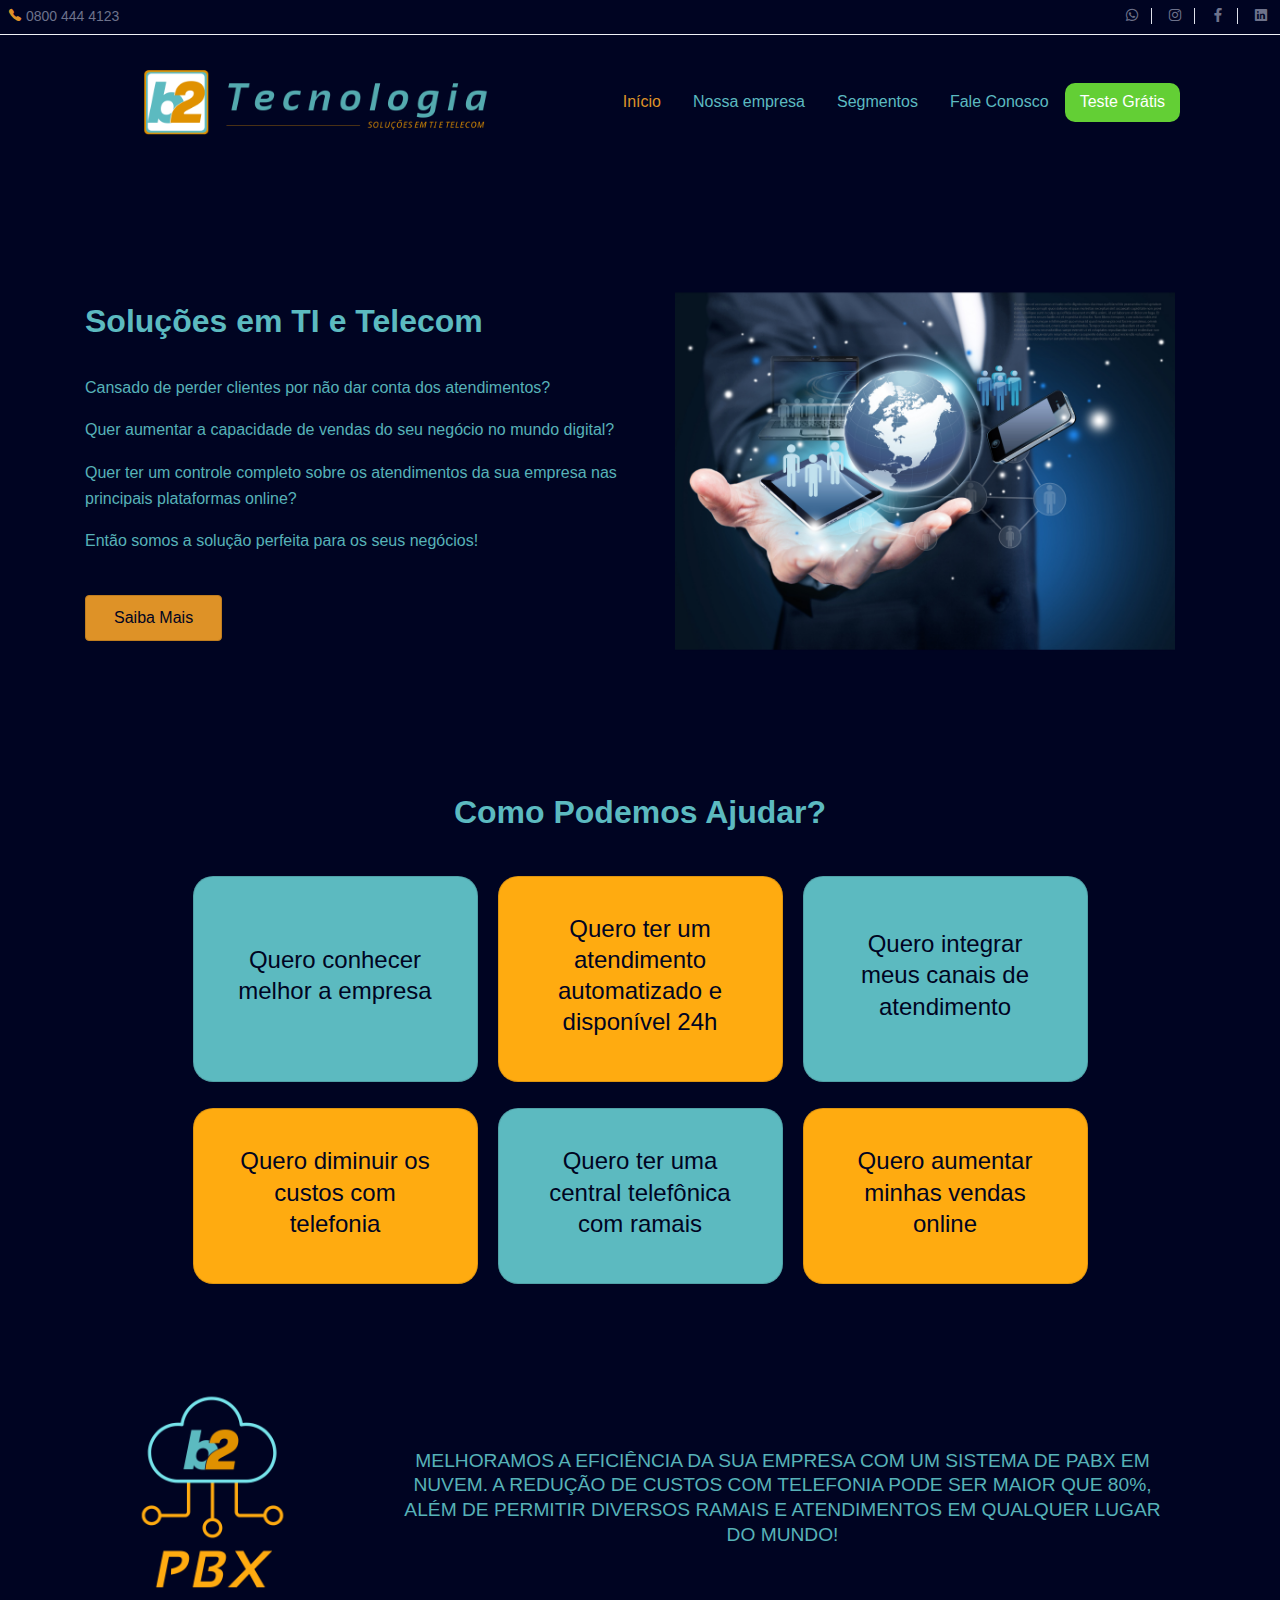
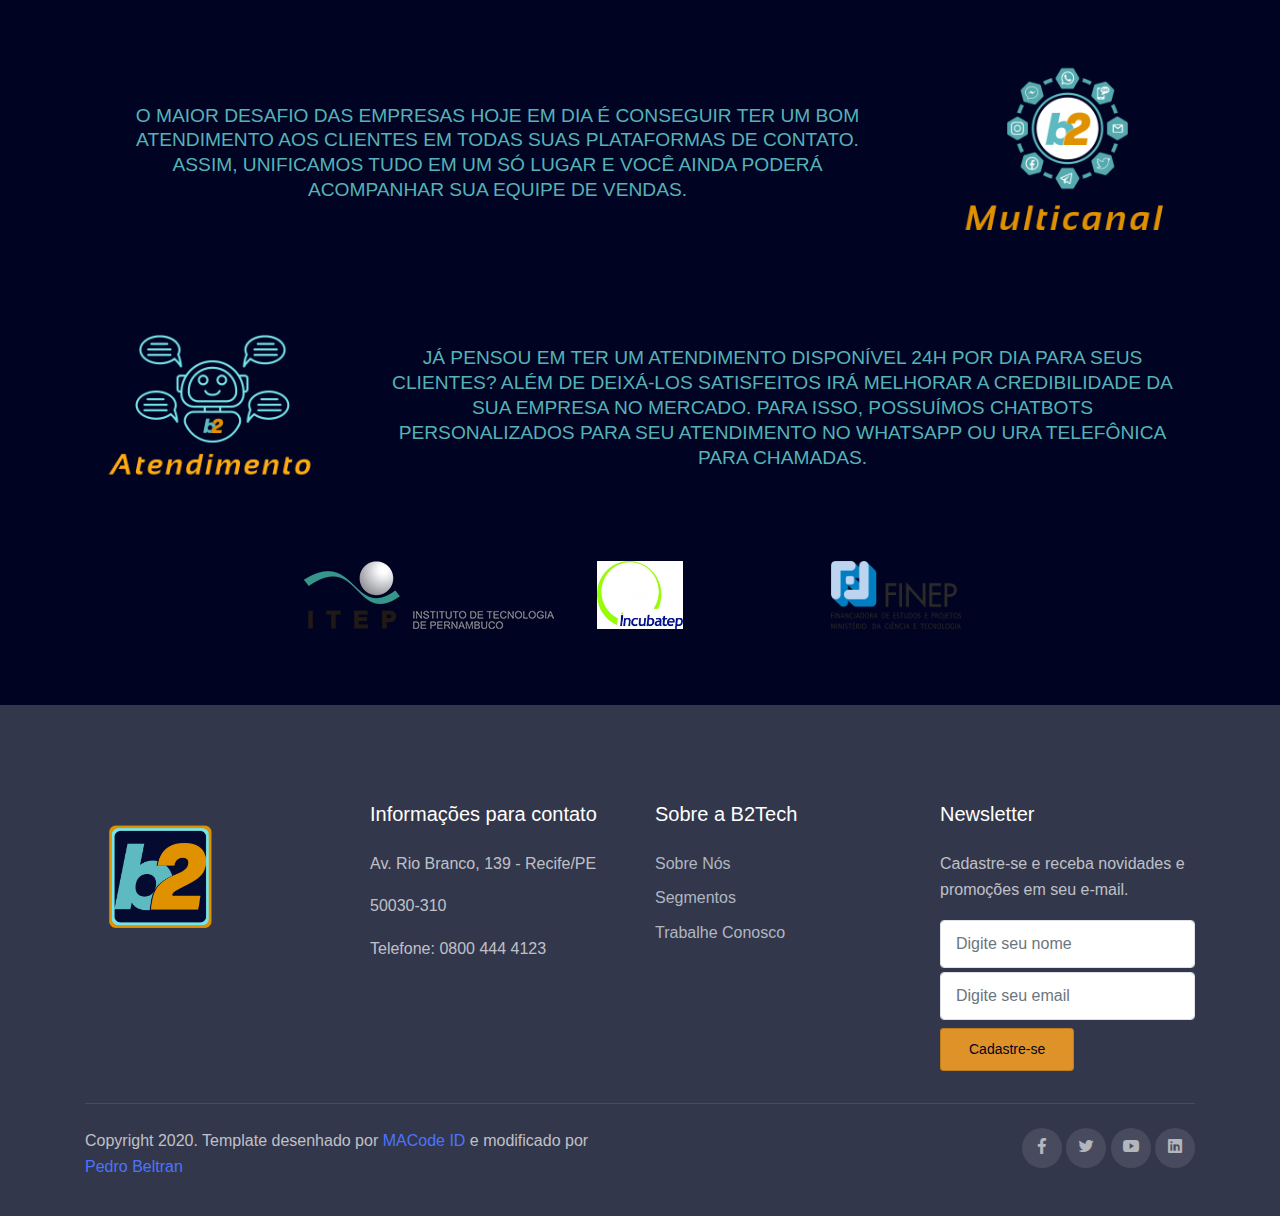
<file: index.html>
<!DOCTYPE html>
<html lang="pt-br">
<head>
  <meta charset="UTF-8">
  <meta name="viewport" content="width=device-width, initial-scale=1.0">

  <meta http-equiv="X-UA-Compatible" content="IE=edge">

  <meta name="copyright" content="MACode ID, https://macodeid.com/, Pedro Beltran, https://github.com/pedrovbeltran">

  <title>B2Tech - Soluções em TI e Telecom</title>

  <link rel="stylesheet" href="assets/css/bootstrap.css">
  
  <link rel="stylesheet" href="assets/css/maicons.css">

  <link rel="stylesheet" href="assets/vendor/animate/animate.css">

  <link rel="stylesheet" href="assets/vendor/owl-carousel/css/owl.carousel.css">

  <link rel="stylesheet" href="assets/vendor/fancybox/css/jquery.fancybox.css">

  <link rel="stylesheet" href="assets/css/theme.css">

  <link href="https://allfont.net/allfont.css?fonts=sansation-bold" rel="stylesheet" type="text/css" />

</head>
<body>

  <!--<img src="assets/img/bg_site_topo.jpg" style="width: 100%;height: 260px;" alt="">-->

  <!-- Back to top button -->
  <div class="back-to-top"></div>

  <header>
    <div class="top-bar">
        <div class="row align-items-center">
          <div class="col-md-8">
            <!--<div class="d-inline-block">
              <span class="mai-mail fg-primary"></span> <a href="mailto:contact@mail.com">contact@mail.com</a>
            </div>-->
            <div class="d-inline-block ml-2">
              <span class="mai-call fg-primary"></span> <a href="tel:08004444123">0800 444 4123</a>
            </div>
          </div>
          <div class="col-md-4 text-right d-none d-md-block">
            <div class="social-mini-button">
              <a href="#"><span class="mai-logo-whatsapp"></span></a>
              <a href="#"><span class="mai-logo-instagram"></span></a>
              <a href="#"><span class="mai-logo-facebook-f"></span></a>
              <a href="#"><span class="mai-logo-linkedin"></span></a>
            </div>
          </div>
        </div>
      </div> <!-- .container -->
    </div> <!-- .top-bar -->

    <nav class="navbar navbar-expand-lg navbar-light">
      <div class="container">
      <div class="container">
        <a href="index.html" class="navbar-brand"><!--<img src="assets/img/marca.png" alt="Logo da B2Tech">--></a>

        <button class="navbar-toggler" data-toggle="collapse" data-target="#navbarContent" aria-controls="navbarContent" aria-expanded="false" aria-label="Toggle navigation">
          <span class="navbar-toggler-icon"></span>
        </button>

        <div class="navbar-collapse collapse" id="navbarContent">
          <ul class="navbar-nav ml-auto pt-3 pt-lg-0">
            <li class="nav-item active">
              <a href="index.html" class="nav-link">Início</a>
            </li>
            <li class="nav-item">
              <a href="sobre.html" class="nav-link">Nossa empresa</a>
            </li>
            <li class="nav-item">
              <a href="emconstrucao.html" class="nav-link">Segmentos</a>
            </li>
            <li class="nav-item">
              <a href="contato.html" class="nav-link">Fale Conosco</a>
            </li>
            <li class="nav-item">
              <a href="emconstrucao.html" class="nav-link" id="teste-gratis">Teste Grátis</a>
            </li>
          </ul>
        </div>
      </div> <!-- .container -->
    </nav> <!-- .navbar -->
  </header>

  <main>
    <div class="page-section">
      <div class="container">
        <div class="row align-items-center">
          <div class="col-lg-6 py-3">
            <!--<div class="subhead">About Us</div>-->
            <h2 class="title-section tit-principal">Soluções em TI e Telecom</h2>
            <p>Cansado de perder clientes por não dar conta dos atendimentos?</p>
            <p>Quer aumentar a capacidade de vendas do seu negócio no mundo digital?</p>
            <p>Quer ter um controle completo sobre os atendimentos da sua empresa nas principais plataformas online?</p>
            <p>Então somos a solução perfeita para os seus negócios!</p>
            <a href="sobre.html" class="btn btn-primary mt-4">Saiba Mais</a>
          </div>
          <div class="col-lg-6 py-3">
            <div class="about-img">
              <img src="assets/img/sobre.png" alt="">
            </div>
          </div>
        </div>
      </div>
    </div> <!-- .page-section -->

    <div class="page-section">
      <div class="container">
        <div class="text-center">
          <!--<div class="subhead"></div>-->
          <h2 class="title-section">Como Podemos Ajudar?</h2>
        </div>

        <div class="row justify-content-center">
          <a class="card col-md-6 col-lg-4 col-xl-3 py-3 mb-3" href="segmentos.html">
            <div class="card-body text-center align-items-center d-flex">
              <h4>Quero conhecer melhor a empresa</h4>
            </div>
          </a>
          <a class="card col-md-6 col-lg-4 col-xl-3 py-3 mb-3" href="segmentos.html">
            <div class="card-body text-center align-items-center d-flex">
              <h4>Quero ter um atendimento automatizado e disponível 24h</h4>
            </div>
          </a>
          <a class="card col-md-6 col-lg-4 col-xl-3 py-3 mb-3" href="segmentos.html">
            <div class="card-body text-center align-items-center d-flex">
              <h4>Quero integrar meus canais de atendimento</h4>
            </div>
          </a>

          <a class="card col-md-6 col-lg-4 col-xl-3 py-3 mb-3" href="segmentos.html">
            <div class="card-body text-center align-items-center d-flex">
              <h4>Quero diminuir os custos com telefonia</h4>
            </div>
          </a>

          <a class="card col-md-6 col-lg-4 col-xl-3 py-3 mb-3" href="segmentos.html">
            <div class="card-body text-center align-items-center d-flex">
              <h4>Quero ter uma central telefônica com ramais</h4>
            </div>
          </a>

          <a class="card col-md-6 col-lg-4 col-xl-3 py-3 mb-3" href="segmentos.html">
            <div class="card-body text-center align-items-center d-flex">
              <h4>Quero aumentar minhas vendas online</h4>
            </div>
          </a>

        </div>
      </div> <!-- .container -->
    </div> <!-- .page-section -->
    
    <div class="page-section">
      <div class="container">
        <div class="row align-items-center banner">
          <div class="col-lg-3 py-3">
            <div class="about-img">
              <img src="assets/img/pabx.png" alt="">
            </div>
          </div>
          <div class="col-lg-9 py-3">
            <h3 class="frase">MELHORAMOS A EFICIÊNCIA DA SUA EMPRESA COM UM SISTEMA DE PABX EM NUVEM. A REDUÇÃO DE CUSTOS COM TELEFONIA PODE SER MAIOR QUE 80%, ALÉM DE PERMITIR DIVERSOS RAMAIS E ATENDIMENTOS EM QUALQUER LUGAR DO MUNDO!</h3>
          </div>
        </div>
      </div>
      <div class="container">
        <div class="row align-items-center banner">
          <div class="col-lg-9 py-3 text-banner">
            <h3 class="frase">O MAIOR DESAFIO DAS EMPRESAS HOJE EM DIA É CONSEGUIR TER UM BOM ATENDIMENTO AOS CLIENTES EM TODAS SUAS PLATAFORMAS DE CONTATO. ASSIM, UNIFICAMOS TUDO EM UM SÓ LUGAR E VOCÊ AINDA PODERÁ ACOMPANHAR SUA EQUIPE DE VENDAS.</h3>
          </div>
          <div class="col-lg-3 py-3 img-banner">
            <div class="about-img">
              <img src="assets/img/multicanal.png" alt="">
            </div>
          </div>
        </div>
      </div>
      <div class="container">
        <div class="row align-items-center banner">
          <div class="col-lg-3 py-3 img-banner">
            <div class="about-img">
              <img src="assets/img/atendimento.png" alt="">
            </div>
          </div>
          <div class="col-lg-9 py-3 text-banner">
            <h3 class="frase">JÁ PENSOU EM TER UM ATENDIMENTO DISPONÍVEL 24H POR DIA PARA SEUS CLIENTES? ALÉM DE DEIXÁ-LOS SATISFEITOS IRÁ MELHORAR A CREDIBILIDADE DA SUA EMPRESA NO MERCADO. PARA ISSO, POSSUÍMOS CHATBOTS PERSONALIZADOS PARA SEU ATENDIMENTO NO WHATSAPP OU URA TELEFÔNICA PARA CHAMADAS.</h3>
          </div>
        </div>
      </div>
    </div> <!-- .page-section -->

    <div class="page-section">
      <!--<div class="text-center">
        <h2 class="title-section mb-5">Clientes satisfeitos</h2>
      </div>-->
      <div class="container-fluid">
        <div class="row row-cols-md-3 row-cols-lg-5 justify-content-center text-center">
          <div class="py-3 px-5 clients">
            <img src="assets/img/clients/itep.png" alt="">
          </div>
          <div class="py-3 px-5 clients">
            <img src="assets/img/clients/incubatep.jpg" alt="">
          </div>
          <div class="py-3 px-5 clients">
            <img src="assets/img/clients/finep.png" alt="">
          </div>
        </div>
      </div> <!-- .container-fluid -->
    </div> <!-- .page-section -->

  </main>

  <footer class="page-footer">
    <div class="container">
      <div class="row">
        <div class="col-lg-3 py-3 logo-footer">
          <img src="assets/img/logo-footer.png" alt="">
        </div>
        <div class="col-lg-3 py-3">
          <h5>Informações para contato</h5>
          <p>Av. Rio Branco, 139 - Recife/PE</p>
          <p>50030-310</p>
          <p>Telefone: 0800 444 4123</p>
        </div>
        <div class="col-lg-3 py-3">
          <h5>Sobre a B2Tech</h5>
          <ul class="footer-menu">
            <li><a href="#">Sobre Nós</a></li>
            <li><a href="#">Segmentos</a></li>
            <li><a href="#">Trabalhe Conosco</a></li>
          </ul>
        </div>
        <div class="col-lg-3 py-3">
          <h5>Newsletter</h5>
          <p>Cadastre-se e receba novidades e promoções em seu e-mail.</p>
          <form action="#">
            <input type="text" class="form-control" placeholder="Digite seu nome">
            <input type="text" style="margin-top: 4px" class="form-control" placeholder="Digite seu email">
            <button type="submit" class="btn btn-primary btn-sm mt-2">Cadastre-se</button>
          </form>
        </div>
      </div>

      <hr>

      <div class="row mt-4">
        <div class="col-md-6">
          <p>Copyright 2020. Template desenhado por <a href="https://macodeid.com">MACode ID</a> e modificado por <a href="https://github.com/pedrovbeltran">Pedro Beltran</a></p>
        </div>
        <div class="col-md-6 text-right">
          <div class="sosmed-button">
            <a href="#"><span class="mai-logo-facebook-f"></span></a>
            <a href="#"><span class="mai-logo-twitter"></span></a>
            <a href="#"><span class="mai-logo-youtube"></span></a>
            <a href="#"><span class="mai-logo-linkedin"></span></a>
          </div>
        </div>
      </div>
    </div>
  </footer>

  
<script src="assets/js/jquery-3.5.1.min.js"></script>

<script src="assets/js/bootstrap.bundle.min.js"></script>

<script src="assets/vendor/owl-carousel/js/owl.carousel.min.js"></script>

<script src="assets/vendor/wow/wow.min.js"></script>

<script src="assets/vendor/fancybox/js/jquery.fancybox.min.js"></script>

<script src="assets/vendor/isotope/isotope.pkgd.min.js"></script>

<script src="assets/js/google-maps.js"></script>

<script src="assets/js/theme.js"></script>

<!-- <script async defer src="https://maps.googleapis.com/maps/api/js?key=AIzaSyAIA_zqjFMsJM_sxP9-6Pde5vVCTyJmUHM&callback=initMap"></script> -->

</body>
</html>
</file>
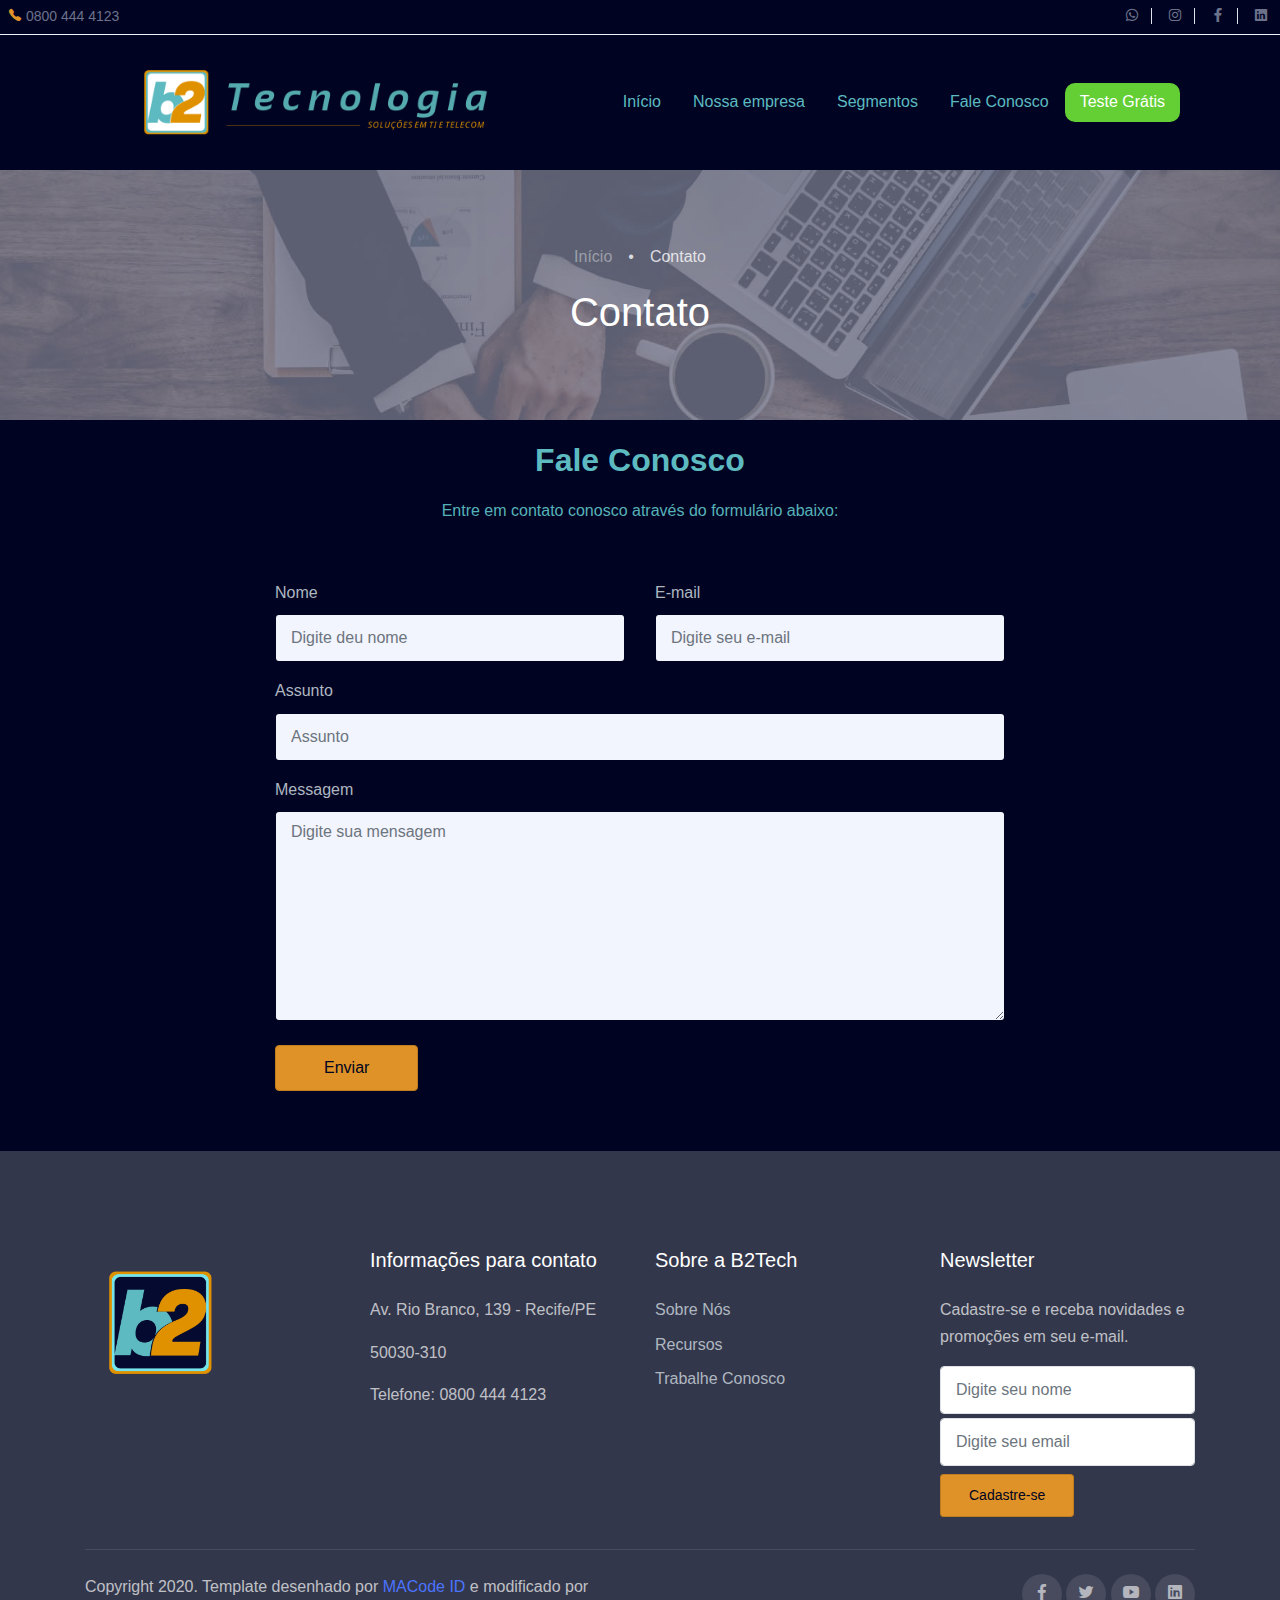
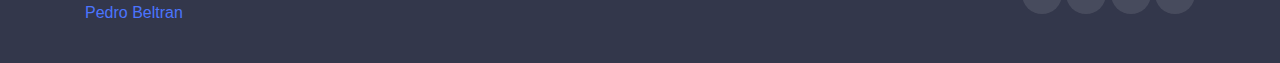
<file: contato.html>
<!DOCTYPE html>
<html lang="pt-br">
  <head>
    <meta charset="UTF-8">
    <meta name="viewport" content="width=device-width, initial-scale=1.0">
  
    <meta http-equiv="X-UA-Compatible" content="IE=edge">
  
    <meta name="copyright" content="MACode ID, https://macodeid.com/, Pedro Beltran, https://github.com/pedrovbeltran">
  
    <title>B2Tech - Soluções em TI e Telecom</title>
  
    <link rel="stylesheet" href="assets/css/bootstrap.css">
    
    <link rel="stylesheet" href="assets/css/maicons.css">
  
    <link rel="stylesheet" href="assets/vendor/animate/animate.css">
  
    <link rel="stylesheet" href="assets/vendor/owl-carousel/css/owl.carousel.css">
  
    <link rel="stylesheet" href="assets/vendor/fancybox/css/jquery.fancybox.css">
  
    <link rel="stylesheet" href="assets/css/theme.css">
  
    <link href="https://allfont.net/allfont.css?fonts=sansation-bold" rel="stylesheet" type="text/css" />
  
  </head>
<body>

  <!-- Back to top button -->
  <div class="back-to-top"></div>

  <header>

    <div class="top-bar">
      <div class="row align-items-center">
        <div class="col-md-8">
          <!--<div class="d-inline-block">
            <span class="mai-mail fg-primary"></span> <a href="mailto:contact@mail.com">contact@mail.com</a>
          </div>-->
          <div class="d-inline-block ml-2">
            <span class="mai-call fg-primary"></span> <a href="tel:08004444123">0800 444 4123</a>
          </div>
        </div>
        <div class="col-md-4 text-right d-none d-md-block">
            <div class="social-mini-button">
                <a href="#"><span class="mai-logo-whatsapp"></span></a>
                <a href="#"><span class="mai-logo-instagram"></span></a>
                <a href="#"><span class="mai-logo-facebook-f"></span></a>
                <a href="#"><span class="mai-logo-linkedin"></span></a>
            </div>
        </div>
      </div>
    </div> <!-- .container -->
  </div> <!-- .top-bar -->

  <nav class="navbar navbar-expand-lg navbar-light">
    <div class="container">
    <div class="container">
      <a href="index.html" class="navbar-brand"><!--<img src="assets/img/marca.png" alt="Logo da B2Tech">--></a>

      <button class="navbar-toggler" data-toggle="collapse" data-target="#navbarContent" aria-controls="navbarContent" aria-expanded="false" aria-label="Toggle navigation">
        <span class="navbar-toggler-icon"></span>
      </button>

      <div class="navbar-collapse collapse" id="navbarContent">
        <ul class="navbar-nav ml-auto pt-3 pt-lg-0">
          <li class="nav-item">
            <a href="index.html" class="nav-link">Início</a>
          </li>
          <li class="nav-item">
            <a href="sobre.html" class="nav-link">Nossa empresa</a>
          </li>
          <li class="nav-item">
            <a href="emconstrucao.html" class="nav-link">Segmentos</a>
          </li>
          <li class="nav-item">
            <a href="contato.html" class="nav-link">Fale Conosco</a>
          </li>
          <li class="nav-item">
            <a href="emconstrucao.html" class="nav-link" id="teste-gratis">Teste Grátis</a>
          </li>
        </ul>
      </div>
    </div> <!-- .container -->
  </nav> <!-- .navbar -->

  <div class="page-banner bg-img bg-img-parallax overlay-dark" style="background-image: url(assets/img/bg_image_3.jpg);">
    <div class="container h-100">
      <div class="row justify-content-center align-items-center h-100">
        <div class="col-lg-8">
          <nav aria-label="breadcrumb">
            <ol class="breadcrumb breadcrumb-dark bg-transparent justify-content-center py-0">
              <li class="breadcrumb-item"><a href="index.html">Início</a></li>
              <li class="breadcrumb-item active" aria-current="page">Contato</li>
            </ol>
          </nav>
          <h1 class="fg-white text-center">Contato</h1>
        </div>
      </div>
    </div>
  </div> <!-- .page-banner -->
  </header>

  <main>
    <div class="page-section">
      <div class="container">
        <div class="text-center">
          <h2 class="title-section mb-3">Fale Conosco</h2>
          <p>Entre em contato conosco através do formulário abaixo:</p>
        </div>
        <div class="row justify-content-center mt-5">
          <div class="col-lg-8">
            <form action="#" class="form-contact">
              <div class="row">
                <div class="col-sm-6 py-2">
                  <label for="name" class="fg-grey">Nome</label>
                  <input type="text" class="form-control" id="name" placeholder="Digite deu nome">
                </div>
                <div class="col-sm-6 py-2">
                  <label for="email" class="fg-grey">E-mail</label>
                  <input type="text" class="form-control" id="email" placeholder="Digite seu e-mail">
                </div>
                <div class="col-12 py-2">
                  <label for="subject" class="fg-grey">Assunto</label>
                  <input type="text" class="form-control" id="subject" placeholder="Assunto">
                </div>
                <div class="col-12 py-2">
                  <label for="message" class="fg-grey">Messagem</label>
                  <textarea id="message" rows="8" class="form-control" placeholder="Digite sua mensagem"></textarea>
                </div>
                <div class="col-12 mt-3">
                  <button type="submit" class="btn btn-primary px-5">Enviar</button>
                </div>
              </div>
            </form>
          </div>
        </div>
      </div> <!-- .container -->
    </div> <!-- .page-section -->
  </main>

  <footer class="page-footer">
    <div class="container">
      <div class="row">
        <div class="col-lg-3 py-3 logo-footer">
          <img src="assets/img/logo-footer.png" alt="">
        </div>
        <div class="col-lg-3 py-3">
          <h5>Informações para contato</h5>
          <p>Av. Rio Branco, 139 - Recife/PE</p>
          <p>50030-310</p>
          <p>Telefone: 0800 444 4123</p>
        </div>
        <div class="col-lg-3 py-3">
          <h5>Sobre a B2Tech</h5>
          <ul class="footer-menu">
            <li><a href="#">Sobre Nós</a></li>
            <li><a href="#">Recursos</a></li>
            <li><a href="#">Trabalhe Conosco</a></li>
          </ul>
        </div>
        <div class="col-lg-3 py-3">
          <h5>Newsletter</h5>
          <p>Cadastre-se e receba novidades e promoções em seu e-mail.</p>
          <form action="#">
            <input type="text" class="form-control" placeholder="Digite seu nome">
            <input type="text" style="margin-top: 4px" class="form-control" placeholder="Digite seu email">
            <button type="submit" class="btn btn-primary btn-sm mt-2">Cadastre-se</button>
          </form>
        </div>
      </div>

      <hr>

      <div class="row mt-4">
        <div class="col-md-6">
          <p>Copyright 2020. Template desenhado por <a href="https://macodeid.com">MACode ID</a> e modificado por <a href="https://github.com/pedrovbeltran">Pedro Beltran</a></p>
        </div>
        <div class="col-md-6 text-right">
          <div class="sosmed-button">
            <a href="#"><span class="mai-logo-facebook-f"></span></a>
            <a href="#"><span class="mai-logo-twitter"></span></a>
            <a href="#"><span class="mai-logo-youtube"></span></a>
            <a href="#"><span class="mai-logo-linkedin"></span></a>
          </div>
        </div>
      </div>
    </div>
  </footer>

  
<script src="../assets/js/jquery-3.5.1.min.js"></script>

<script src="../assets/js/bootstrap.bundle.min.js"></script>

<script src="../assets/vendor/owl-carousel/js/owl.carousel.min.js"></script>

<script src="../assets/vendor/wow/wow.min.js"></script>

<script src="../assets/vendor/fancybox/js/jquery.fancybox.min.js"></script>

<script src="../assets/vendor/isotope/isotope.pkgd.min.js"></script>

<script src="../assets/js/google-maps.js"></script>

<script src="../assets/js/theme.js"></script>

</body>
</html>
</file>
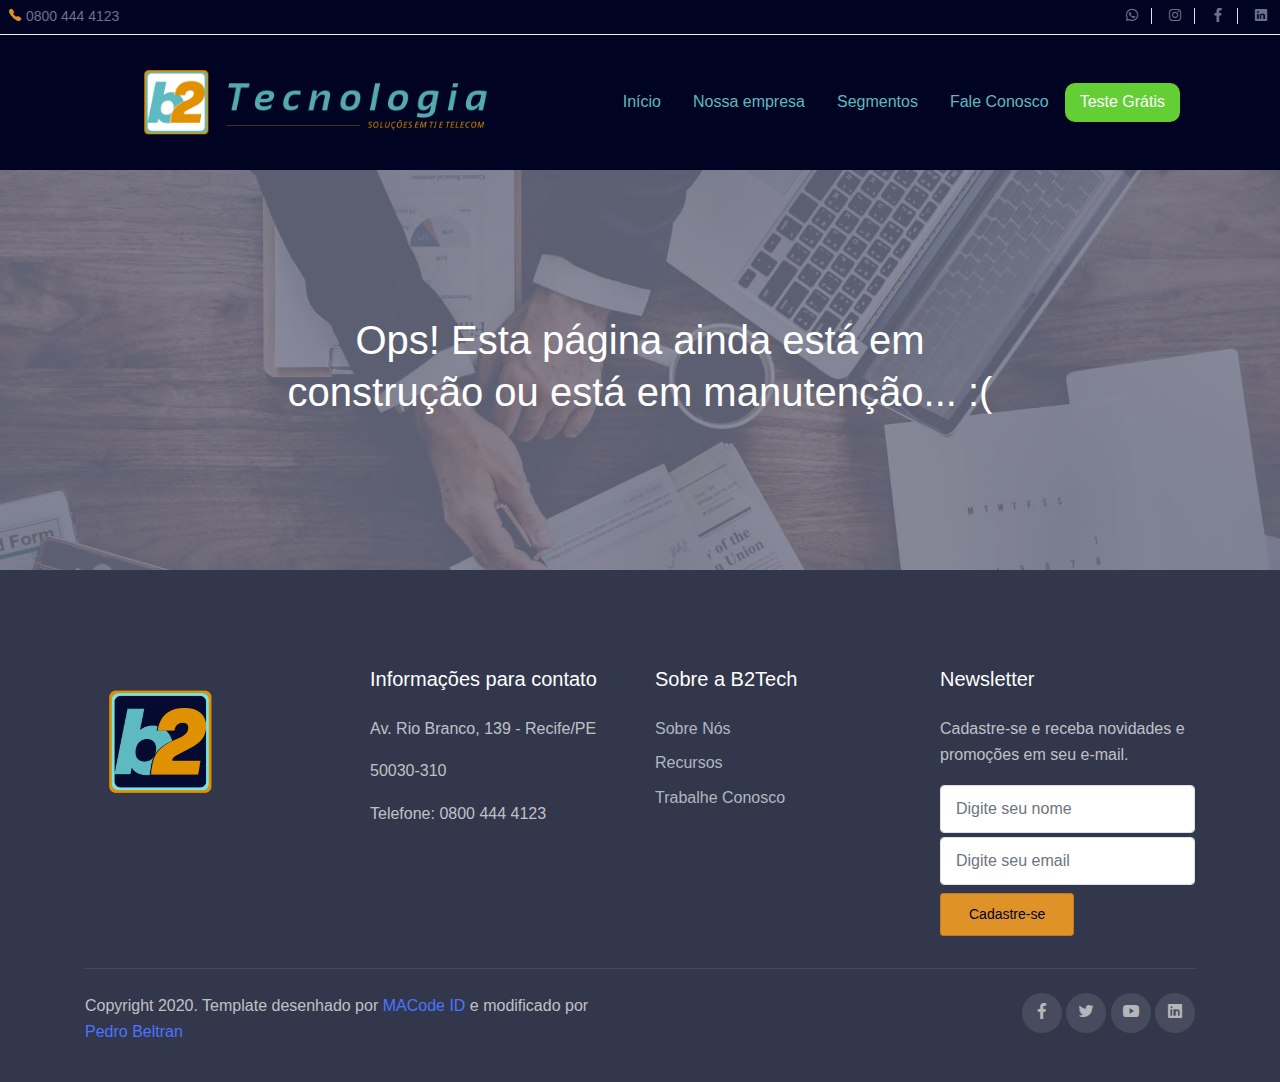
<file: emconstrucao.html>
<!DOCTYPE html>
<html lang="pt-br">
  <head>
    <meta charset="UTF-8">
    <meta name="viewport" content="width=device-width, initial-scale=1.0">
  
    <meta http-equiv="X-UA-Compatible" content="IE=edge">
  
    <meta name="copyright" content="MACode ID, https://macodeid.com/, Pedro Beltran, https://github.com/pedrovbeltran">
  
    <title>B2Tech - Soluções em TI e Telecom</title>
  
    <link rel="stylesheet" href="assets/css/bootstrap.css">
    
    <link rel="stylesheet" href="assets/css/maicons.css">
  
    <link rel="stylesheet" href="assets/vendor/animate/animate.css">
  
    <link rel="stylesheet" href="assets/vendor/owl-carousel/css/owl.carousel.css">
  
    <link rel="stylesheet" href="assets/vendor/fancybox/css/jquery.fancybox.css">
  
    <link rel="stylesheet" href="assets/css/theme.css">
  
    <link href="https://allfont.net/allfont.css?fonts=sansation-bold" rel="stylesheet" type="text/css" />
  
  </head>
<body>

  <!-- Back to top button -->
  <div class="back-to-top"></div>

  <header>

    <div class="top-bar">
      <div class="row align-items-center">
        <div class="col-md-8">
          <!--<div class="d-inline-block">
            <span class="mai-mail fg-primary"></span> <a href="mailto:contact@mail.com">contact@mail.com</a>
          </div>-->
          <div class="d-inline-block ml-2">
            <span class="mai-call fg-primary"></span> <a href="tel:08004444123">0800 444 4123</a>
          </div>
        </div>
        <div class="col-md-4 text-right d-none d-md-block">
            <div class="social-mini-button">
                <a href="#"><span class="mai-logo-whatsapp"></span></a>
                <a href="#"><span class="mai-logo-instagram"></span></a>
                <a href="#"><span class="mai-logo-facebook-f"></span></a>
                <a href="#"><span class="mai-logo-linkedin"></span></a>
            </div>
        </div>
      </div>
    </div> <!-- .container -->
  </div> <!-- .top-bar -->

  <nav class="navbar navbar-expand-lg navbar-light">
    <div class="container">
    <div class="container">
      <a href="index.html" class="navbar-brand"><!--<img src="assets/img/marca.png" alt="Logo da B2Tech">--></a>

      <button class="navbar-toggler" data-toggle="collapse" data-target="#navbarContent" aria-controls="navbarContent" aria-expanded="false" aria-label="Toggle navigation">
        <span class="navbar-toggler-icon"></span>
      </button>

      <div class="navbar-collapse collapse" id="navbarContent">
        <ul class="navbar-nav ml-auto pt-3 pt-lg-0">
          <li class="nav-item">
            <a href="index.html" class="nav-link">Início</a>
          </li>
          <li class="nav-item">
            <a href="sobre.html" class="nav-link">Nossa empresa</a>
          </li>
          <li class="nav-item">
            <a href="emconstrucao.html" class="nav-link">Segmentos</a>
          </li>
          <li class="nav-item">
            <a href="contato.html" class="nav-link">Fale Conosco</a>
          </li>
          <li class="nav-item">
            <a href="emconstrucao.html" class="nav-link" id="teste-gratis">Teste Grátis</a>
          </li>
        </ul>
      </div>
    </div> <!-- .container -->
  </nav> <!-- .navbar -->

    <div class="page-banner bg-img bg-img-parallax overlay-dark" style="background-image: url(assets/img/bg_image_3.jpg); height: 400px;">
      <div class="container h-100">
        <div class="row justify-content-center align-items-center h-100">
          <div class="col-lg-8">
            <h1 class="fg-white text-center">Ops! Esta página ainda está em construção ou está em manutenção... :(</h1>
          </div>
        </div>
      </div>
    </div> <!-- .page-banner -->
  </header>

  <footer class="page-footer" style="margin-top: 0;">
    <div class="container">
      <div class="row">
        <div class="col-lg-3 py-3 logo-footer">
          <img src="assets/img/logo-footer.png" alt="">
        </div>
        <div class="col-lg-3 py-3">
          <h5>Informações para contato</h5>
          <p>Av. Rio Branco, 139 - Recife/PE</p>
          <p>50030-310</p>
          <p>Telefone: 0800 444 4123</p>
        </div>
        <div class="col-lg-3 py-3">
          <h5>Sobre a B2Tech</h5>
          <ul class="footer-menu">
            <li><a href="#">Sobre Nós</a></li>
            <li><a href="#">Recursos</a></li>
            <li><a href="#">Trabalhe Conosco</a></li>
          </ul>
        </div>
        <div class="col-lg-3 py-3">
          <h5>Newsletter</h5>
          <p>Cadastre-se e receba novidades e promoções em seu e-mail.</p>
          <form action="#">
            <input type="text" class="form-control" placeholder="Digite seu nome">
            <input type="text" style="margin-top: 4px" class="form-control" placeholder="Digite seu email">
            <button type="submit" class="btn btn-primary btn-sm mt-2">Cadastre-se</button>
          </form>
        </div>
      </div>

      <hr>

      <div class="row mt-4">
        <div class="col-md-6">
          <p>Copyright 2020. Template desenhado por <a href="https://macodeid.com">MACode ID</a> e modificado por <a href="https://github.com/pedrovbeltran">Pedro Beltran</a></p>
        </div>
        <div class="col-md-6 text-right">
          <div class="sosmed-button">
            <a href="#"><span class="mai-logo-facebook-f"></span></a>
            <a href="#"><span class="mai-logo-twitter"></span></a>
            <a href="#"><span class="mai-logo-youtube"></span></a>
            <a href="#"><span class="mai-logo-linkedin"></span></a>
          </div>
        </div>
      </div>
    </div>
  </footer>

  
<script src="../assets/js/jquery-3.5.1.min.js"></script>

<script src="../assets/js/bootstrap.bundle.min.js"></script>

<script src="../assets/vendor/owl-carousel/js/owl.carousel.min.js"></script>

<script src="../assets/vendor/wow/wow.min.js"></script>

<script src="../assets/vendor/fancybox/js/jquery.fancybox.min.js"></script>

<script src="../assets/vendor/isotope/isotope.pkgd.min.js"></script>

<script src="../assets/js/google-maps.js"></script>

<script src="../assets/js/theme.js"></script>

</body>
</html>
</file>
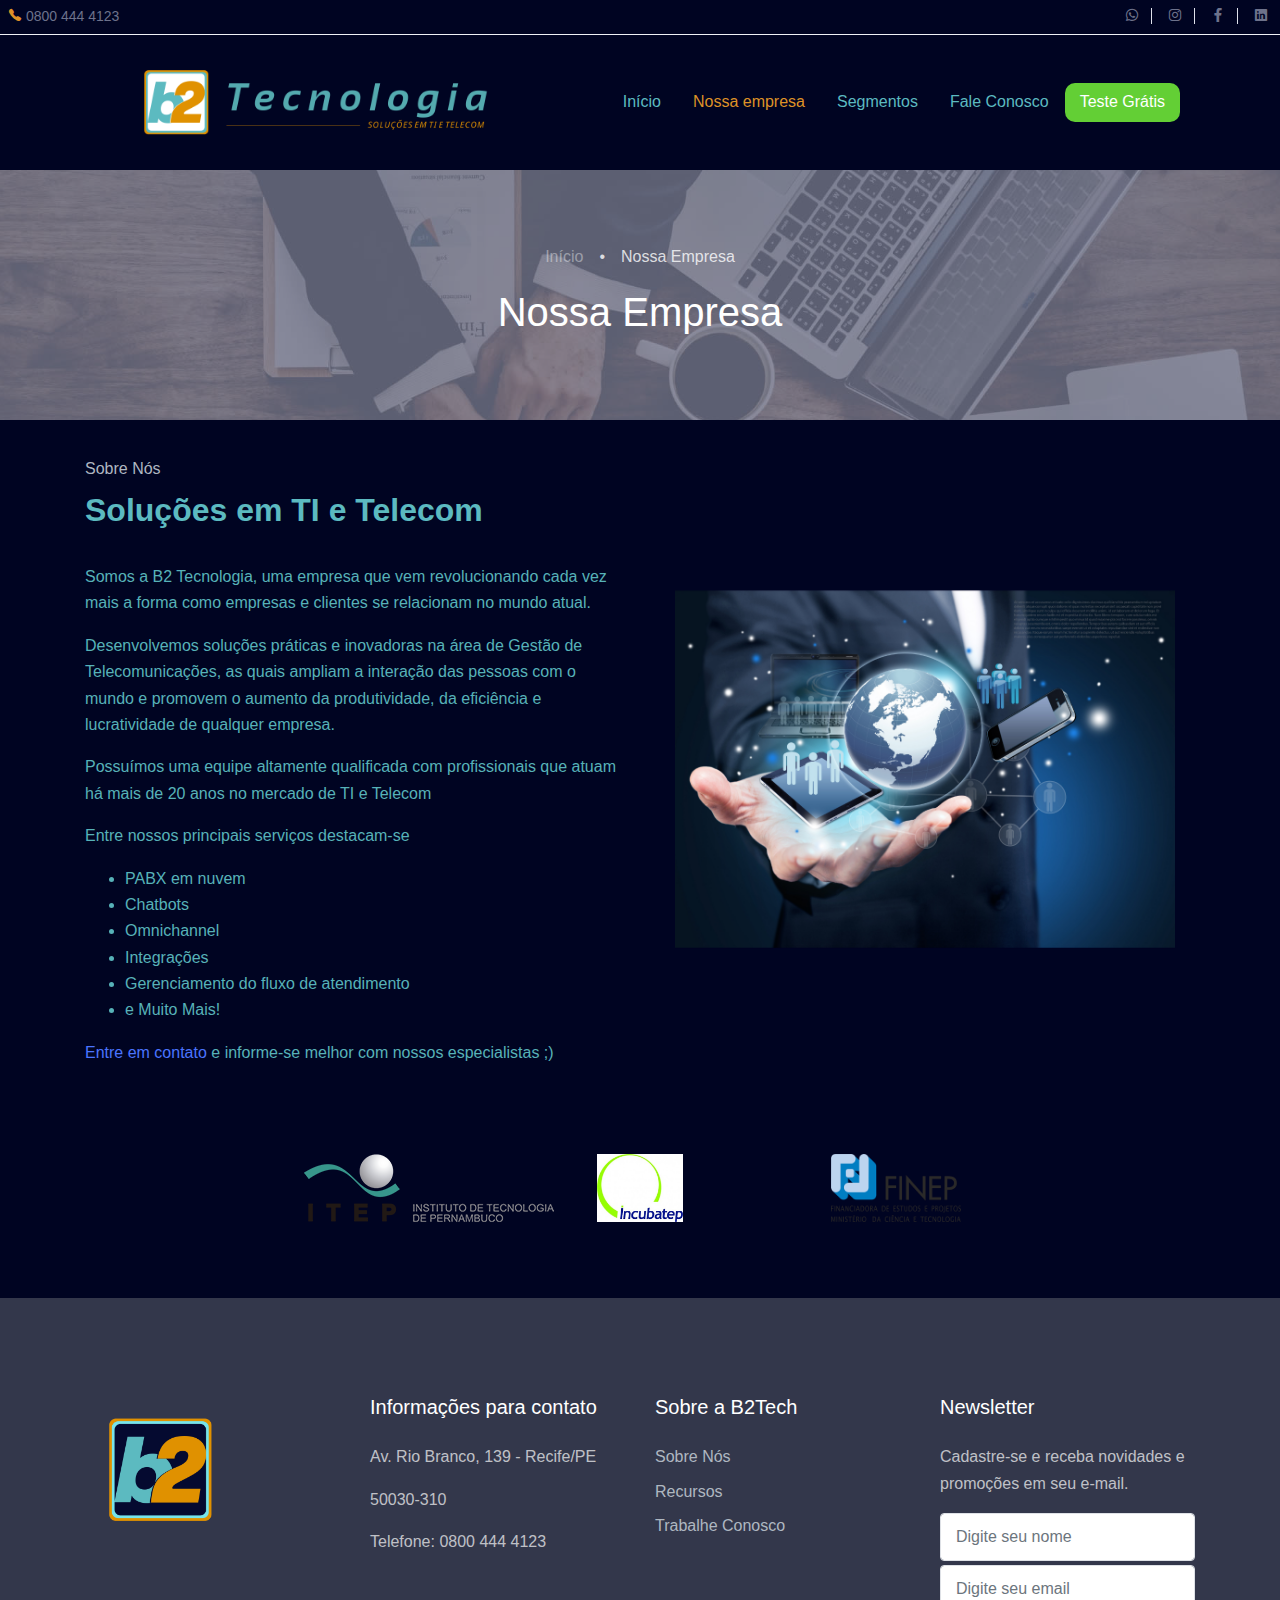
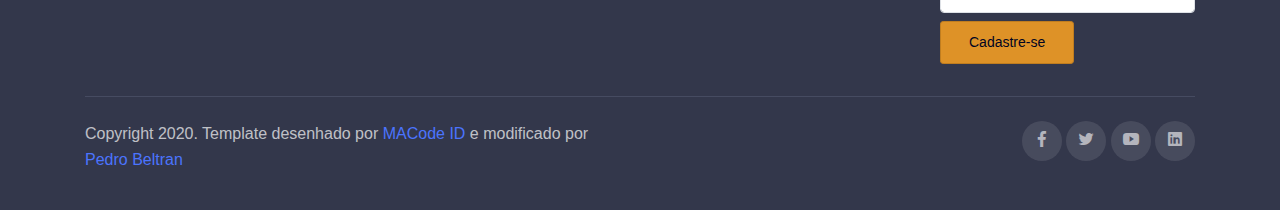
<file: sobre.html>
<!DOCTYPE html>
<html lang="pt-br">
  <head>
    <meta charset="UTF-8">
    <meta name="viewport" content="width=device-width, initial-scale=1.0">
  
    <meta http-equiv="X-UA-Compatible" content="IE=edge">
  
    <meta name="copyright" content="MACode ID, https://macodeid.com/, Pedro Beltran, https://github.com/pedrovbeltran">
  
    <title>B2Tech - Soluções em TI e Telecom</title>
  
    <link rel="stylesheet" href="assets/css/bootstrap.css">
    
    <link rel="stylesheet" href="assets/css/maicons.css">
  
    <link rel="stylesheet" href="assets/vendor/animate/animate.css">
  
    <link rel="stylesheet" href="assets/vendor/owl-carousel/css/owl.carousel.css">
  
    <link rel="stylesheet" href="assets/vendor/fancybox/css/jquery.fancybox.css">
  
    <link rel="stylesheet" href="assets/css/theme.css">
  
    <link href="https://allfont.net/allfont.css?fonts=sansation-bold" rel="stylesheet" type="text/css" />
  
  </head>
<body>

  <!-- Back to top button -->
  <div class="back-to-top"></div>

  <header>

    <div class="top-bar">
      <div class="row align-items-center">
        <div class="col-md-8">
          <!--<div class="d-inline-block">
            <span class="mai-mail fg-primary"></span> <a href="mailto:contact@mail.com">contact@mail.com</a>
          </div>-->
          <div class="d-inline-block ml-2">
            <span class="mai-call fg-primary"></span> <a href="tel:08004444123">0800 444 4123</a>
          </div>
        </div>
        <div class="col-md-4 text-right d-none d-md-block">
          <div class="social-mini-button">
            <a href="#"><span class="mai-logo-whatsapp"></span></a>
            <a href="#"><span class="mai-logo-instagram"></span></a>
            <a href="#"><span class="mai-logo-facebook-f"></span></a>
            <a href="#"><span class="mai-logo-linkedin"></span></a>
          </div>
        </div>
      </div>
    </div> <!-- .container -->
  </div> <!-- .top-bar -->

  <nav class="navbar navbar-expand-lg navbar-light">
    <div class="container">
    <div class="container">
      <a href="index.html" class="navbar-brand"><!--<img src="assets/img/marca.png" alt="Logo da B2Tech">--></a>

      <button class="navbar-toggler" data-toggle="collapse" data-target="#navbarContent" aria-controls="navbarContent" aria-expanded="false" aria-label="Toggle navigation">
        <span class="navbar-toggler-icon"></span>
      </button>

      <div class="navbar-collapse collapse" id="navbarContent">
        <ul class="navbar-nav ml-auto pt-3 pt-lg-0">
          <li class="nav-item">
            <a href="index.html" class="nav-link">Início</a>
          </li>
          <li class="nav-item active">
            <a href="sobre.html" class="nav-link">Nossa empresa</a>
          </li>
          <li class="nav-item">
            <a href="emconstrucao.html" class="nav-link">Segmentos</a>
          </li>
          <li class="nav-item">
            <a href="contato.html" class="nav-link">Fale Conosco</a>
          </li>
          <li class="nav-item">
            <a href="emconstrucao.html" class="nav-link" id="teste-gratis">Teste Grátis</a>
          </li>
        </ul>
      </div>
    </div> <!-- .container -->
  </nav> <!-- .navbar -->

    <div class="page-banner bg-img bg-img-parallax overlay-dark" style="background-image: url(assets/img/bg_image_3.jpg);">
      <div class="container h-100">
        <div class="row justify-content-center align-items-center h-100">
          <div class="col-lg-8">
            <nav aria-label="breadcrumb">
              <ol class="breadcrumb breadcrumb-dark bg-transparent justify-content-center py-0">
                <li class="breadcrumb-item"><a href="index.html">Início</a></li>
                <li class="breadcrumb-item active" aria-current="page">Nossa Empresa</li>
              </ol>
            </nav>
            <h1 class="fg-white text-center">Nossa Empresa</h1>
          </div>
        </div>
      </div>
    </div> <!-- .page-banner -->
  </header>

  <main>
    <div class="page-section">
      <div class="container">
        <div class="row align-items-center">
          <div class="col-lg-6 py-3">
            <div class="subhead">Sobre Nós</div>
            <h2 class="title-section tit-principal">Soluções em TI e Telecom</h2>
            <p>Somos a B2 Tecnologia, uma empresa que vem revolucionando cada vez mais a forma como empresas e clientes se relacionam no mundo atual.</p>
            <p>Desenvolvemos soluções práticas e inovadoras na área de Gestão de Telecomunicações, as quais ampliam a interação das pessoas com o mundo e promovem o aumento da produtividade, da eficiência e lucratividade de qualquer empresa.</p>
            <p>Possuímos uma equipe altamente qualificada com profissionais que atuam há mais de 20 anos no mercado de TI e Telecom</p>
            <p>Entre nossos principais serviços destacam-se</p>
            <ul>
              <li>PABX em nuvem</li>
              <li>Chatbots</li>
              <li>Omnichannel</li>
              <li>Integrações</li>
              <li>Gerenciamento do fluxo de atendimento</li>
              <li>e Muito Mais!</li>
            </ul>
            <p><a href="contato.html">Entre em contato</a> e informe-se melhor com nossos especialistas ;)</p>
          </div>
          <div class="col-lg-6 py-3">
            <div class="about-img">
              <img src="assets/img/sobre.png" alt="">
            </div>
          </div>
        </div>
      </div> <!-- .container -->
    </div> <!-- .page-section -->

    <div class="page-section">
      <!--<div class="text-center">
        <h2 class="title-section mb-5">Clientes satisfeitos</h2>
      </div>-->
      <div class="container-fluid">
        <div class="row row-cols-md-3 row-cols-lg-5 justify-content-center text-center">
          <div class="py-3 px-5 clients">
            <img src="assets/img/clients/itep.png" alt="">
          </div>
          <div class="py-3 px-5 clients">
            <img src="assets/img/clients/incubatep.jpg" alt="">
          </div>
          <div class="py-3 px-5 clients">
            <img src="assets/img/clients/finep.png" alt="">
          </div>
        </div>
      </div> <!-- .container-fluid -->
    </div> <!-- .page-section -->
  </main>

  <footer class="page-footer">
    <div class="container">
      <div class="row">
        <div class="col-lg-3 py-3 logo-footer">
          <img src="assets/img/logo-footer.png" alt="">
        </div>
        <div class="col-lg-3 py-3">
          <h5>Informações para contato</h5>
          <p>Av. Rio Branco, 139 - Recife/PE</p>
          <p>50030-310</p>
          <p>Telefone: 0800 444 4123</p>
        </div>
        <div class="col-lg-3 py-3">
          <h5>Sobre a B2Tech</h5>
          <ul class="footer-menu">
            <li><a href="#">Sobre Nós</a></li>
            <li><a href="#">Recursos</a></li>
            <li><a href="#">Trabalhe Conosco</a></li>
          </ul>
        </div>
        <div class="col-lg-3 py-3">
          <h5>Newsletter</h5>
          <p>Cadastre-se e receba novidades e promoções em seu e-mail.</p>
          <form action="#">
            <input type="text" class="form-control" placeholder="Digite seu nome">
            <input type="text" style="margin-top: 4px" class="form-control" placeholder="Digite seu email">
            <button type="submit" class="btn btn-primary btn-sm mt-2">Cadastre-se</button>
          </form>
        </div>
      </div>

      <hr>

      <div class="row mt-4">
        <div class="col-md-6">
          <p>Copyright 2020. Template desenhado por <a href="https://macodeid.com">MACode ID</a> e modificado por <a href="https://github.com/pedrovbeltran">Pedro Beltran</a></p>
        </div>
        <div class="col-md-6 text-right">
          <div class="sosmed-button">
            <a href="#"><span class="mai-logo-facebook-f"></span></a>
            <a href="#"><span class="mai-logo-twitter"></span></a>
            <a href="#"><span class="mai-logo-youtube"></span></a>
            <a href="#"><span class="mai-logo-linkedin"></span></a>
          </div>
        </div>
      </div>
    </div>
  </footer>

  
<script src="../assets/js/jquery-3.5.1.min.js"></script>

<script src="../assets/js/bootstrap.bundle.min.js"></script>

<script src="../assets/vendor/owl-carousel/js/owl.carousel.min.js"></script>

<script src="../assets/vendor/wow/wow.min.js"></script>

<script src="../assets/vendor/fancybox/js/jquery.fancybox.min.js"></script>

<script src="../assets/vendor/isotope/isotope.pkgd.min.js"></script>

<script src="../assets/js/google-maps.js"></script>

<script src="../assets/js/theme.js"></script>

</body>
</html>
</file>
<file: assets/css/maicons.css>
@font-face {
  font-family: 'maicons';
  src:  url('../fonts/maicons.eot?c9nlkl');
  src:  url('../fonts/maicons.eot?c9nlkl#iefix') format('embedded-opentype'),
    url('../fonts/maicons.ttf?c9nlkl') format('truetype'),
    url('../fonts/maicons.woff?c9nlkl') format('woff'),
    url('../fonts/maicons.svg?c9nlkl#maicons') format('svg');
  font-weight: normal;
  font-style: normal;
  font-display: block;
}

[class^="mai-"], [class*=" mai-"] {
  /* use !important to prevent issues with browser extensions that change fonts */
  font-family: 'maicons' !important;
  speak: none;
  font-style: normal;
  font-weight: normal;
  font-variant: normal;
  text-transform: none;
  line-height: 1;

  /* Better Font Rendering =========== */
  -webkit-font-smoothing: antialiased;
  -moz-osx-font-smoothing: grayscale;
}

.mai-add:before {
  content: "\e900";
}
.mai-add-circle:before {
  content: "\e901";
}
.mai-add-circle-outline:before {
  content: "\e902";
}
.mai-airplane:before {
  content: "\e903";
}
.mai-airplane-outline:before {
  content: "\e904";
}
.mai-alarm:before {
  content: "\e905";
}
.mai-alarm-outline:before {
  content: "\e906";
}
.mai-albums:before {
  content: "\e907";
}
.mai-albums-outline:before {
  content: "\e908";
}
.mai-alert:before {
  content: "\e909";
}
.mai-alert-circle:before {
  content: "\e90a";
}
.mai-alert-circle-outline:before {
  content: "\e90b";
}
.mai-analytics:before {
  content: "\e90c";
}
.mai-analytics-outline:before {
  content: "\e90d";
}
.mai-aperture:before {
  content: "\e90e";
}
.mai-aperture-outline:before {
  content: "\e90f";
}
.mai-apps:before {
  content: "\e910";
}
.mai-apps-outline:before {
  content: "\e911";
}
.mai-archive:before {
  content: "\e912";
}
.mai-archive-outline:before {
  content: "\e913";
}
.mai-arrow-back:before {
  content: "\e914";
}
.mai-arrow-back-circle:before {
  content: "\e915";
}
.mai-arrow-back-circle-outline:before {
  content: "\e916";
}
.mai-arrow-down:before {
  content: "\e917";
}
.mai-arrow-down-circle:before {
  content: "\e918";
}
.mai-arrow-down-circle-outline:before {
  content: "\e919";
}
.mai-arrow-forward:before {
  content: "\e91a";
}
.mai-arrow-forward-circle:before {
  content: "\e91b";
}
.mai-arrow-forward-circle-outline:before {
  content: "\e91c";
}
.mai-arrow-redo:before {
  content: "\e91d";
}
.mai-arrow-redo-circle:before {
  content: "\e91e";
}
.mai-arrow-redo-circle-outline:before {
  content: "\e91f";
}
.mai-arrow-redo-outline:before {
  content: "\e920";
}
.mai-arrow-undo:before {
  content: "\e921";
}
.mai-arrow-undo-circle:before {
  content: "\e922";
}
.mai-arrow-undo-circle-outline:before {
  content: "\e923";
}
.mai-arrow-undo-outline:before {
  content: "\e924";
}
.mai-arrow-up:before {
  content: "\e925";
}
.mai-arrow-up-circle:before {
  content: "\e926";
}
.mai-arrow-up-circle-outline:before {
  content: "\e927";
}
.mai-at:before {
  content: "\e928";
}
.mai-at-circle:before {
  content: "\e929";
}
.mai-at-circle-outline:before {
  content: "\e92a";
}
.mai-attach:before {
  content: "\e92b";
}
.mai-attach-outline:before {
  content: "\e92c";
}
.mai-backspace:before {
  content: "\e92d";
}
.mai-backspace-outline:before {
  content: "\e92e";
}
.mai-bandage:before {
  content: "\e92f";
}
.mai-bandage-outline:before {
  content: "\e930";
}
.mai-bar-chart:before {
  content: "\e932";
}
.mai-bar-chart-outline:before {
  content: "\e933";
}
.mai-barbell:before {
  content: "\e931";
}
.mai-barcode:before {
  content: "\e934";
}
.mai-barcode-outline:before {
  content: "\e935";
}
.mai-baseball:before {
  content: "\e936";
}
.mai-baseball-outline:before {
  content: "\e937";
}
.mai-basket:before {
  content: "\e938";
}
.mai-basket-outline:before {
  content: "\e93b";
}
.mai-basketball:before {
  content: "\e939";
}
.mai-basketball-outline:before {
  content: "\e93a";
}
.mai-battery-charging:before {
  content: "\e93c";
}
.mai-battery-dead:before {
  content: "\e93d";
}
.mai-battery-full:before {
  content: "\e93e";
}
.mai-battery-half:before {
  content: "\e93f";
}
.mai-beaker:before {
  content: "\e940";
}
.mai-beaker-outline:before {
  content: "\e941";
}
.mai-bed:before {
  content: "\e942";
}
.mai-bed-outline:before {
  content: "\e943";
}
.mai-beer:before {
  content: "\e944";
}
.mai-beer-outline:before {
  content: "\e945";
}
.mai-bicycle:before {
  content: "\e946";
}
.mai-bluetooth:before {
  content: "\e947";
}
.mai-boat:before {
  content: "\e948";
}
.mai-boat-outline:before {
  content: "\e949";
}
.mai-body:before {
  content: "\e94a";
}
.mai-body-outline:before {
  content: "\e94b";
}
.mai-bonfire:before {
  content: "\e94c";
}
.mai-bonfire-outline:before {
  content: "\e94d";
}
.mai-book:before {
  content: "\e94e";
}
.mai-book-outline:before {
  content: "\e953";
}
.mai-bookmark:before {
  content: "\e94f";
}
.mai-bookmark-outline:before {
  content: "\e950";
}
.mai-bookmarks:before {
  content: "\e951";
}
.mai-bookmarks-outline:before {
  content: "\e952";
}
.mai-briefcase:before {
  content: "\e954";
}
.mai-briefcase-outline:before {
  content: "\e955";
}
.mai-browsers:before {
  content: "\e956";
}
.mai-browsers-outline:before {
  content: "\e957";
}
.mai-brush:before {
  content: "\e958";
}
.mai-brush-outline:before {
  content: "\e959";
}
.mai-bug:before {
  content: "\e95a";
}
.mai-bug-outline:before {
  content: "\e95b";
}
.mai-build:before {
  content: "\e95c";
}
.mai-build-outline:before {
  content: "\e95d";
}
.mai-bulb:before {
  content: "\e95e";
}
.mai-bulb-outline:before {
  content: "\e95f";
}
.mai-bus:before {
  content: "\e960";
}
.mai-bus-outline:before {
  content: "\e963";
}
.mai-business:before {
  content: "\e961";
}
.mai-business-outline:before {
  content: "\e962";
}
.mai-cafe:before {
  content: "\e964";
}
.mai-cafe-outline:before {
  content: "\e965";
}
.mai-calculator:before {
  content: "\e966";
}
.mai-calculator-outline:before {
  content: "\e967";
}
.mai-calendar:before {
  content: "\e968";
}
.mai-calendar-outline:before {
  content: "\e969";
}
.mai-call:before {
  content: "\e96a";
}
.mai-call-outline:before {
  content: "\e96b";
}
.mai-camera:before {
  content: "\e96c";
}
.mai-camera-outline:before {
  content: "\e96d";
}
.mai-camera-reverse:before {
  content: "\e96e";
}
.mai-camera-reverse-outline:before {
  content: "\e96f";
}
.mai-car:before {
  content: "\e970";
}
.mai-car-outline:before {
  content: "\e97f";
}
.mai-car-sport:before {
  content: "\e980";
}
.mai-car-sport-outline:before {
  content: "\e981";
}
.mai-card:before {
  content: "\e971";
}
.mai-card-outline:before {
  content: "\e972";
}
.mai-caret-back:before {
  content: "\e973";
}
.mai-caret-back-circle:before {
  content: "\e974";
}
.mai-caret-back-circle-outline:before {
  content: "\e975";
}
.mai-caret-down:before {
  content: "\e976";
}
.mai-caret-down-circle:before {
  content: "\e977";
}
.mai-caret-down-circle-outline:before {
  content: "\e978";
}
.mai-caret-forward:before {
  content: "\e979";
}
.mai-caret-forward-circle:before {
  content: "\e97a";
}
.mai-caret-forward-circle-outline:before {
  content: "\e97b";
}
.mai-caret-up:before {
  content: "\e97c";
}
.mai-caret-up-circle:before {
  content: "\e97d";
}
.mai-caret-up-circle-outline:before {
  content: "\e97e";
}
.mai-cart:before {
  content: "\e982";
}
.mai-cart-outline:before {
  content: "\e983";
}
.mai-cash:before {
  content: "\e984";
}
.mai-cash-outline:before {
  content: "\e985";
}
.mai-chatbox:before {
  content: "\e986";
}
.mai-chatbox-ellipses:before {
  content: "\e987";
}
.mai-chatbox-ellipses-outline:before {
  content: "\e988";
}
.mai-chatbox-outline:before {
  content: "\e989";
}
.mai-chatbubble:before {
  content: "\e98a";
}
.mai-chatbubble-ellipses:before {
  content: "\e98b";
}
.mai-chatbubble-ellipses-outline:before {
  content: "\e98c";
}
.mai-chatbubble-outline:before {
  content: "\e98d";
}
.mai-chatbubbles:before {
  content: "\e98e";
}
.mai-chatbubbles-outline:before {
  content: "\e98f";
}
.mai-checkbox:before {
  content: "\e990";
}
.mai-checkbox-outline:before {
  content: "\e991";
}
.mai-checkmark:before {
  content: "\e992";
}
.mai-checkmark-circle:before {
  content: "\e993";
}
.mai-checkmark-circle-outline:before {
  content: "\e994";
}
.mai-checkmark-done:before {
  content: "\e995";
}
.mai-checkmark-done-circle:before {
  content: "\e996";
}
.mai-checkmark-done-circle-outline:before {
  content: "\e997";
}
.mai-chevron-back:before {
  content: "\e998";
}
.mai-chevron-back-circle:before {
  content: "\e999";
}
.mai-chevron-back-circle-outline:before {
  content: "\e99a";
}
.mai-chevron-down:before {
  content: "\e99b";
}
.mai-chevron-down-circle:before {
  content: "\e99c";
}
.mai-chevron-down-circle-outline:before {
  content: "\e99d";
}
.mai-chevron-forward:before {
  content: "\e99e";
}
.mai-chevron-forward-circle:before {
  content: "\e99f";
}
.mai-chevron-forward-circle-outline:before {
  content: "\e9a0";
}
.mai-chevron-up:before {
  content: "\e9a1";
}
.mai-chevron-up-circle:before {
  content: "\e9a2";
}
.mai-chevron-up-circle-outline:before {
  content: "\e9a3";
}
.mai-clipboard:before {
  content: "\e9a4";
}
.mai-clipboard-outline:before {
  content: "\e9a5";
}
.mai-close:before {
  content: "\e9a6";
}
.mai-close-circle:before {
  content: "\e9a7";
}
.mai-close-circle-outline:before {
  content: "\e9a8";
}
.mai-cloud:before {
  content: "\e9a9";
}
.mai-cloud-circle:before {
  content: "\e9aa";
}
.mai-cloud-circle-outline:before {
  content: "\e9ab";
}
.mai-cloud-done:before {
  content: "\e9ac";
}
.mai-cloud-done-outline:before {
  content: "\e9ad";
}
.mai-cloud-download:before {
  content: "\e9ae";
}
.mai-cloud-download-outline:before {
  content: "\e9af";
}
.mai-cloud-offline:before {
  content: "\e9b0";
}
.mai-cloud-offline-outline:before {
  content: "\e9b1";
}
.mai-cloud-outline:before {
  content: "\e9b2";
}
.mai-cloud-upload:before {
  content: "\e9b3";
}
.mai-cloud-upload-outline:before {
  content: "\e9b4";
}
.mai-cloudy:before {
  content: "\e9b5";
}
.mai-cloudy-night:before {
  content: "\e9b6";
}
.mai-cloudy-night-outline:before {
  content: "\e9b7";
}
.mai-cloudy-outline:before {
  content: "\e9b8";
}
.mai-code:before {
  content: "\e9b9";
}
.mai-code-download:before {
  content: "\e9ba";
}
.mai-code-slash:before {
  content: "\e9bb";
}
.mai-code-working:before {
  content: "\e9bc";
}
.mai-cog:before {
  content: "\e9bd";
}
.mai-color-fill:before {
  content: "\e9be";
}
.mai-color-fill-outline:before {
  content: "\e9bf";
}
.mai-color-filter:before {
  content: "\e9c0";
}
.mai-color-filter-outline:before {
  content: "\e9c1";
}
.mai-color-palette:before {
  content: "\e9c2";
}
.mai-color-palette-outline:before {
  content: "\e9c3";
}
.mai-color-wand:before {
  content: "\e9c4";
}
.mai-color-wand-outline:before {
  content: "\e9c5";
}
.mai-compass:before {
  content: "\e9c6";
}
.mai-compass-outline:before {
  content: "\e9c7";
}
.mai-construct:before {
  content: "\e9c8";
}
.mai-construct-outline:before {
  content: "\e9c9";
}
.mai-contract:before {
  content: "\e9ca";
}
.mai-contrast:before {
  content: "\e9cb";
}
.mai-copy:before {
  content: "\e9cc";
}
.mai-copy-outline:before {
  content: "\e9cd";
}
.mai-create:before {
  content: "\e9ce";
}
.mai-create-outline:before {
  content: "\e9cf";
}
.mai-crop:before {
  content: "\e9d0";
}
.mai-cube:before {
  content: "\e9d1";
}
.mai-cube-outline:before {
  content: "\e9d2";
}
.mai-cut:before {
  content: "\e9d3";
}
.mai-desktop:before {
  content: "\e9d4";
}
.mai-desktop-outline:before {
  content: "\e9d5";
}
.mai-disc:before {
  content: "\e9d6";
}
.mai-disc-outline:before {
  content: "\e9d7";
}
.mai-document:before {
  content: "\e9d8";
}
.mai-document-outline:before {
  content: "\e9d9";
}
.mai-document-text:before {
  content: "\e9dc";
}
.mai-document-text-outline:before {
  content: "\e9dd";
}
.mai-documents:before {
  content: "\e9da";
}
.mai-documents-outline:before {
  content: "\e9db";
}
.mai-download:before {
  content: "\e9de";
}
.mai-download-outline:before {
  content: "\e9df";
}
.mai-duplicate:before {
  content: "\e9e0";
}
.mai-duplicate-outline:before {
  content: "\e9e1";
}
.mai-ear:before {
  content: "\e9e2";
}
.mai-ear-outline:before {
  content: "\e9e3";
}
.mai-earth:before {
  content: "\e9e4";
}
.mai-earth-outline:before {
  content: "\e9e5";
}
.mai-easel:before {
  content: "\e9e6";
}
.mai-easel-outline:before {
  content: "\e9e7";
}
.mai-egg:before {
  content: "\e9e8";
}
.mai-egg-outline:before {
  content: "\e9e9";
}
.mai-ellipse:before {
  content: "\e9ea";
}
.mai-ellipse-outline:before {
  content: "\e9eb";
}
.mai-ellipsis-horizontal:before {
  content: "\e9ec";
}
.mai-ellipsis-horizontal-circle:before {
  content: "\e9ed";
}
.mai-ellipsis-vertical:before {
  content: "\e9ee";
}
.mai-ellipsis-vertical-circle:before {
  content: "\e9ef";
}
.mai-enter:before {
  content: "\e9f0";
}
.mai-enter-outline:before {
  content: "\e9f1";
}
.mai-exit:before {
  content: "\e9f2";
}
.mai-exit-outline:before {
  content: "\e9f3";
}
.mai-expand:before {
  content: "\e9f4";
}
.mai-eye:before {
  content: "\e9f5";
}
.mai-eye-off:before {
  content: "\e9f8";
}
.mai-eye-off-outline:before {
  content: "\e9f9";
}
.mai-eye-outline:before {
  content: "\e9fa";
}
.mai-eyedrop:before {
  content: "\e9f6";
}
.mai-eyedrop-outline:before {
  content: "\e9f7";
}
.mai-fast-food:before {
  content: "\e9fb";
}
.mai-fast-food-outline:before {
  content: "\e9fc";
}
.mai-female:before {
  content: "\e9fd";
}
.mai-file-tray:before {
  content: "\e9fe";
}
.mai-file-tray-full:before {
  content: "\e9ff";
}
.mai-file-tray-full-outline:before {
  content: "\ea00";
}
.mai-file-tray-outline:before {
  content: "\ea01";
}
.mai-film:before {
  content: "\ea02";
}
.mai-film-outline:before {
  content: "\ea03";
}
.mai-filter:before {
  content: "\ea04";
}
.mai-finger-print:before {
  content: "\ea05";
}
.mai-fitness:before {
  content: "\ea06";
}
.mai-fitness-outline:before {
  content: "\ea07";
}
.mai-flag:before {
  content: "\ea08";
}
.mai-flag-outline:before {
  content: "\ea09";
}
.mai-flame:before {
  content: "\ea0a";
}
.mai-flame-outline:before {
  content: "\ea0b";
}
.mai-flash:before {
  content: "\ea0c";
}
.mai-flash-off:before {
  content: "\ea0f";
}
.mai-flash-off-outline:before {
  content: "\ea10";
}
.mai-flash-outline:before {
  content: "\ea11";
}
.mai-flashlight:before {
  content: "\ea0d";
}
.mai-flashlight-outline:before {
  content: "\ea0e";
}
.mai-flask:before {
  content: "\ea12";
}
.mai-flask-outline:before {
  content: "\ea13";
}
.mai-flower:before {
  content: "\ea14";
}
.mai-flower-outline:before {
  content: "\ea15";
}
.mai-folder:before {
  content: "\ea16";
}
.mai-folder-open:before {
  content: "\ea17";
}
.mai-folder-open-outline:before {
  content: "\ea18";
}
.mai-folder-outline:before {
  content: "\ea19";
}
.mai-football:before {
  content: "\ea1a";
}
.mai-football-outline:before {
  content: "\ea1b";
}
.mai-funnel:before {
  content: "\ea1c";
}
.mai-funnel-outline:before {
  content: "\ea1d";
}
.mai-game-controller:before {
  content: "\ea1e";
}
.mai-game-controller-outline:before {
  content: "\ea1f";
}
.mai-gift:before {
  content: "\ea20";
}
.mai-gift-outline:before {
  content: "\ea21";
}
.mai-git-branch:before {
  content: "\ea22";
}
.mai-git-commit:before {
  content: "\ea23";
}
.mai-git-compare:before {
  content: "\ea24";
}
.mai-git-merge:before {
  content: "\ea25";
}
.mai-git-network:before {
  content: "\ea26";
}
.mai-git-pull-request:before {
  content: "\ea27";
}
.mai-glasses:before {
  content: "\ea28";
}
.mai-glasses-outline:before {
  content: "\ea29";
}
.mai-globe:before {
  content: "\ea2a";
}
.mai-globe-outline:before {
  content: "\ea2b";
}
.mai-golf:before {
  content: "\ea2c";
}
.mai-golf-outline:before {
  content: "\ea2d";
}
.mai-grid:before {
  content: "\ea2e";
}
.mai-grid-outline:before {
  content: "\ea2f";
}
.mai-hammer:before {
  content: "\ea30";
}
.mai-hammer-outline:before {
  content: "\ea31";
}
.mai-hand-left:before {
  content: "\ea32";
}
.mai-hand-left-outline:before {
  content: "\ea33";
}
.mai-hand-right:before {
  content: "\ea34";
}
.mai-hand-right-outline:before {
  content: "\ea35";
}
.mai-happy:before {
  content: "\ea36";
}
.mai-happy-outline:before {
  content: "\ea37";
}
.mai-hardware-chip:before {
  content: "\ea38";
}
.mai-hardware-chip-outline:before {
  content: "\ea39";
}
.mai-headset:before {
  content: "\ea3a";
}
.mai-headset-outline:before {
  content: "\ea3b";
}
.mai-heart:before {
  content: "\ea3c";
}
.mai-heart-circle:before {
  content: "\ea3d";
}
.mai-heart-circle-outline:before {
  content: "\ea3e";
}
.mai-heart-dislike:before {
  content: "\ea3f";
}
.mai-heart-dislike-circle:before {
  content: "\ea40";
}
.mai-heart-dislike-circle-outline:before {
  content: "\ea41";
}
.mai-heart-dislike-outline:before {
  content: "\ea42";
}
.mai-heart-half:before {
  content: "\ea43";
}
.mai-heart-half-outline:before {
  content: "\ea44";
}
.mai-heart-outline:before {
  content: "\ea45";
}
.mai-help:before {
  content: "\ea46";
}
.mai-help-buoy:before {
  content: "\ea47";
}
.mai-help-buoy-outline:before {
  content: "\ea48";
}
.mai-help-circle:before {
  content: "\ea49";
}
.mai-help-circle-outline:before {
  content: "\ea4a";
}
.mai-home:before {
  content: "\ea4b";
}
.mai-home-outline:before {
  content: "\ea4c";
}
.mai-hourglass:before {
  content: "\ea4d";
}
.mai-hourglass-outline:before {
  content: "\ea4e";
}
.mai-ice-cream:before {
  content: "\ea4f";
}
.mai-ice-cream-outline:before {
  content: "\ea50";
}
.mai-image:before {
  content: "\ea51";
}
.mai-image-outline:before {
  content: "\ea52";
}
.mai-images:before {
  content: "\ea53";
}
.mai-images-outline:before {
  content: "\ea54";
}
.mai-infinite:before {
  content: "\ea55";
}
.mai-information:before {
  content: "\ea56";
}
.mai-information-circle:before {
  content: "\ea57";
}
.mai-information-circle-outline:before {
  content: "\ea58";
}
.mai-journal:before {
  content: "\ea59";
}
.mai-journal-outline:before {
  content: "\ea5a";
}
.mai-key:before {
  content: "\ea5b";
}
.mai-key-outline:before {
  content: "\ea5c";
}
.mai-keypad:before {
  content: "\ea5d";
}
.mai-keypad-outline:before {
  content: "\ea5e";
}
.mai-language:before {
  content: "\ea5f";
}
.mai-laptop:before {
  content: "\ea60";
}
.mai-laptop-outline:before {
  content: "\ea61";
}
.mai-layers:before {
  content: "\ea62";
}
.mai-layers-outline:before {
  content: "\ea63";
}
.mai-leaf:before {
  content: "\ea64";
}
.mai-leaf-outline:before {
  content: "\ea65";
}
.mai-library:before {
  content: "\ea66";
}
.mai-library-outline:before {
  content: "\ea67";
}
.mai-link:before {
  content: "\ea68";
}
.mai-list:before {
  content: "\ea69";
}
.mai-list-circle:before {
  content: "\ea6a";
}
.mai-list-circle-outline:before {
  content: "\ea6b";
}
.mai-locate:before {
  content: "\ea6c";
}
.mai-location:before {
  content: "\ea6d";
}
.mai-location-outline:before {
  content: "\ea6e";
}
.mai-lock-closed:before {
  content: "\ea6f";
}
.mai-lock-closed-outline:before {
  content: "\ea70";
}
.mai-lock-open:before {
  content: "\ea71";
}
.mai-lock-open-outline:before {
  content: "\ea72";
}
.mai-log-in:before {
  content: "\ea73";
}
.mai-log-in-outline:before {
  content: "\ea74";
}
.mai-log-out:before {
  content: "\ea75";
}
.mai-log-out-outline:before {
  content: "\ea76";
}
.mai-logo-500px:before {
  content: "\ea8e";
}
.mai-logo-accessible-icon:before {
  content: "\eaef";
}
.mai-logo-accusoft:before {
  content: "\eba2";
}
.mai-logo-algolia:before {
  content: "\eba3";
}
.mai-logo-alipay:before {
  content: "\eba4";
}
.mai-logo-amazon:before {
  content: "\eba5";
}
.mai-logo-amplify:before {
  content: "\eba6";
}
.mai-logo-android:before {
  content: "\eba7";
}
.mai-logo-angular:before {
  content: "\eba8";
}
.mai-logo-apple:before {
  content: "\eba9";
}
.mai-logo-apple-appstore:before {
  content: "\ebaa";
}
.mai-logo-aws:before {
  content: "\ebab";
}
.mai-logo-behance:before {
  content: "\ebac";
}
.mai-logo-bitbucket:before {
  content: "\ebad";
}
.mai-logo-bitcoin:before {
  content: "\ebae";
}
.mai-logo-blackberry:before {
  content: "\ebaf";
}
.mai-logo-blogger:before {
  content: "\ebb0";
}
.mai-logo-buffer:before {
  content: "\ebb1";
}
.mai-logo-buysellads:before {
  content: "\ebb2";
}
.mai-logo-capacitor:before {
  content: "\ebb3";
}
.mai-logo-cc-amazon-pay:before {
  content: "\ebb4";
}
.mai-logo-cc-amex:before {
  content: "\ebb5";
}
.mai-logo-cc-apple-pay:before {
  content: "\ebb6";
}
.mai-logo-cc-diners-club:before {
  content: "\ebb7";
}
.mai-logo-cc-discover:before {
  content: "\ebb8";
}
.mai-logo-cc-jcb:before {
  content: "\ebb9";
}
.mai-logo-cc-mastercard:before {
  content: "\ebba";
}
.mai-logo-cc-paypal:before {
  content: "\ebbb";
}
.mai-logo-cc-stripe:before {
  content: "\ebbc";
}
.mai-logo-cc-visa:before {
  content: "\ebbd";
}
.mai-logo-chrome:before {
  content: "\ebbe";
}
.mai-logo-closed-captioning:before {
  content: "\ebbf";
}
.mai-logo-codepen:before {
  content: "\ebc0";
}
.mai-logo-cpanel:before {
  content: "\ebc1";
}
.mai-logo-creative-commons:before {
  content: "\ebc2";
}
.mai-logo-css3:before {
  content: "\ebc3";
}
.mai-logo-cuttlefish:before {
  content: "\ebc4";
}
.mai-logo-d-and-d:before {
  content: "\ebc5";
}
.mai-logo-dashcube:before {
  content: "\ebc6";
}
.mai-logo-designernews:before {
  content: "\ebc7";
}
.mai-logo-deviantart:before {
  content: "\ebc8";
}
.mai-logo-digg:before {
  content: "\ebc9";
}
.mai-logo-digital-ocean:before {
  content: "\ebca";
}
.mai-logo-discord:before {
  content: "\ebcb";
}
.mai-logo-discourse:before {
  content: "\ebcc";
}
.mai-logo-dochub:before {
  content: "\ebcd";
}
.mai-logo-docker:before {
  content: "\ebce";
}
.mai-logo-dribbble:before {
  content: "\ebcf";
}
.mai-logo-dropbox:before {
  content: "\ebd0";
}
.mai-logo-drupal:before {
  content: "\ebd1";
}
.mai-logo-dyalog:before {
  content: "\ebd2";
}
.mai-logo-earlybirds:before {
  content: "\ebd3";
}
.mai-logo-ebay:before {
  content: "\ebd4";
}
.mai-logo-edge:before {
  content: "\ebd5";
}
.mai-logo-electron:before {
  content: "\ebd6";
}
.mai-logo-elementor:before {
  content: "\ebd7";
}
.mai-logo-ello:before {
  content: "\ebd8";
}
.mai-logo-ember:before {
  content: "\ebd9";
}
.mai-logo-empire:before {
  content: "\ebda";
}
.mai-logo-envira:before {
  content: "\ebdb";
}
.mai-logo-erlang:before {
  content: "\ebdc";
}
.mai-logo-etsy:before {
  content: "\ebdd";
}
.mai-logo-euro:before {
  content: "\ebde";
}
.mai-logo-expeditedssl:before {
  content: "\ebdf";
}
.mai-logo-facebook:before {
  content: "\ebe0";
}
.mai-logo-facebook-f:before {
  content: "\ebe1";
}
.mai-logo-facebook-messenger:before {
  content: "\ebe2";
}
.mai-logo-firebase:before {
  content: "\ebe3";
}
.mai-logo-firefox:before {
  content: "\ebe4";
}
.mai-logo-flickr:before {
  content: "\ebe5";
}
.mai-logo-flipboard:before {
  content: "\ebe6";
}
.mai-logo-fly:before {
  content: "\ebe7";
}
.mai-logo-foursquare:before {
  content: "\ebe8";
}
.mai-logo-freebsd:before {
  content: "\ebe9";
}
.mai-logo-gg:before {
  content: "\ebea";
}
.mai-logo-git:before {
  content: "\ebeb";
}
.mai-logo-github:before {
  content: "\ebec";
}
.mai-logo-github-alt:before {
  content: "\ebed";
}
.mai-logo-gitlab:before {
  content: "\ebee";
}
.mai-logo-gitter:before {
  content: "\ebef";
}
.mai-logo-glide:before {
  content: "\ebf0";
}
.mai-logo-glide-g:before {
  content: "\ebf1";
}
.mai-logo-google:before {
  content: "\ebf2";
}
.mai-logo-google-drive:before {
  content: "\ebf3";
}
.mai-logo-google-play:before {
  content: "\ebf4";
}
.mai-logo-google-playstore:before {
  content: "\ebf5";
}
.mai-logo-google-plus:before {
  content: "\ebf6";
}
.mai-logo-google-plus-g:before {
  content: "\ebf7";
}
.mai-logo-google-wallet:before {
  content: "\ebf8";
}
.mai-logo-grunt:before {
  content: "\ebf9";
}
.mai-logo-gulp:before {
  content: "\ebfa";
}
.mai-logo-hackernews:before {
  content: "\ebfb";
}
.mai-logo-hotjar:before {
  content: "\ebfc";
}
.mai-logo-html5:before {
  content: "\ebfd";
}
.mai-logo-hubspot:before {
  content: "\ebfe";
}
.mai-logo-imdb:before {
  content: "\ebff";
}
.mai-logo-instagram:before {
  content: "\ec00";
}
.mai-logo-internet-explorer:before {
  content: "\ec01";
}
.mai-logo-ionic:before {
  content: "\ec02";
}
.mai-logo-ionitron:before {
  content: "\ec03";
}
.mai-logo-itunes:before {
  content: "\ec04";
}
.mai-logo-java:before {
  content: "\ec05";
}
.mai-logo-javascript:before {
  content: "\ec06";
}
.mai-logo-joomla:before {
  content: "\ec07";
}
.mai-logo-jsfiddle:before {
  content: "\ec08";
}
.mai-logo-keycdn:before {
  content: "\ec09";
}
.mai-logo-laravel:before {
  content: "\ec0a";
}
.mai-logo-lastfm:before {
  content: "\ec0b";
}
.mai-logo-leanpub:before {
  content: "\ec0c";
}
.mai-logo-less:before {
  content: "\ec0d";
}
.mai-logo-line:before {
  content: "\ec0e";
}
.mai-logo-linkedin:before {
  content: "\ec0f";
}
.mai-logo-linux:before {
  content: "\ec10";
}
.mai-logo-magento:before {
  content: "\ec11";
}
.mai-logo-mailchimp:before {
  content: "\ec12";
}
.mai-logo-markdown:before {
  content: "\ec13";
}
.mai-logo-maxcdn:before {
  content: "\ec14";
}
.mai-logo-medium:before {
  content: "\ec15";
}
.mai-logo-medium-m:before {
  content: "\ec16";
}
.mai-logo-meetup:before {
  content: "\ec17";
}
.mai-logo-microsoft:before {
  content: "\ec18";
}
.mai-logo-mix:before {
  content: "\ec19";
}
.mai-logo-mixcloud:before {
  content: "\ec1a";
}
.mai-logo-nodejs:before {
  content: "\ec1b";
}
.mai-logo-npm:before {
  content: "\ec1c";
}
.mai-logo-octocat:before {
  content: "\ec1d";
}
.mai-logo-opencart:before {
  content: "\ec1e";
}
.mai-logo-openid:before {
  content: "\ec1f";
}
.mai-logo-opera:before {
  content: "\ec20";
}
.mai-logo-patreon:before {
  content: "\ec21";
}
.mai-logo-paypal:before {
  content: "\ec22";
}
.mai-logo-php:before {
  content: "\ec23";
}
.mai-logo-pinterest:before {
  content: "\ec24";
}
.mai-logo-pinterest-p:before {
  content: "\ec25";
}
.mai-logo-playstation:before {
  content: "\ec26";
}
.mai-logo-product-hunt:before {
  content: "\ec27";
}
.mai-logo-pwa:before {
  content: "\ec28";
}
.mai-logo-python:before {
  content: "\ec29";
}
.mai-logo-qq:before {
  content: "\ec2a";
}
.mai-logo-quora:before {
  content: "\ec2b";
}
.mai-logo-react:before {
  content: "\ec2c";
}
.mai-logo-readme:before {
  content: "\ec2d";
}
.mai-logo-reddit:before {
  content: "\ec2e";
}
.mai-logo-researchgate:before {
  content: "\ec2f";
}
.mai-logo-rocketchat:before {
  content: "\ec30";
}
.mai-logo-rss:before {
  content: "\ec31";
}
.mai-logo-safari:before {
  content: "\ec32";
}
.mai-logo-sass:before {
  content: "\ec33";
}
.mai-logo-scribd:before {
  content: "\ec34";
}
.mai-logo-searchengin:before {
  content: "\ec35";
}
.mai-logo-sellcast:before {
  content: "\ec36";
}
.mai-logo-sellsy:before {
  content: "\ec37";
}
.mai-logo-skype:before {
  content: "\ec38";
}
.mai-logo-slack:before {
  content: "\ec39";
}
.mai-logo-slideshare:before {
  content: "\ec3a";
}
.mai-logo-snapchat:before {
  content: "\ec3b";
}
.mai-logo-soundcloud:before {
  content: "\ec3c";
}
.mai-logo-spotify:before {
  content: "\ec3d";
}
.mai-logo-squarespace:before {
  content: "\ec3e";
}
.mai-logo-stack-exchange:before {
  content: "\ec3f";
}
.mai-logo-stackoverflow:before {
  content: "\ec40";
}
.mai-logo-staylinked:before {
  content: "\ec41";
}
.mai-logo-steam:before {
  content: "\ec42";
}
.mai-logo-stencil:before {
  content: "\ec43";
}
.mai-logo-stripe:before {
  content: "\ec44";
}
.mai-logo-stripe-s:before {
  content: "\ec45";
}
.mai-logo-teamspeak:before {
  content: "\ec46";
}
.mai-logo-telegram:before {
  content: "\ec47";
}
.mai-logo-trello:before {
  content: "\ec48";
}
.mai-logo-tripadvisor:before {
  content: "\ec49";
}
.mai-logo-tumblr:before {
  content: "\ec4a";
}
.mai-logo-tux:before {
  content: "\ec4b";
}
.mai-logo-twitch:before {
  content: "\ec4c";
}
.mai-logo-twitter:before {
  content: "\ec4d";
}
.mai-logo-uber:before {
  content: "\ec4e";
}
.mai-logo-uikit:before {
  content: "\ec4f";
}
.mai-logo-usd:before {
  content: "\ec50";
}
.mai-logo-viacoin:before {
  content: "\ec51";
}
.mai-logo-viadeo:before {
  content: "\ec52";
}
.mai-logo-viber:before {
  content: "\ec53";
}
.mai-logo-vimeo:before {
  content: "\ec54";
}
.mai-logo-vk:before {
  content: "\ec55";
}
.mai-logo-vue:before {
  content: "\ec56";
}
.mai-logo-web-component:before {
  content: "\ec57";
}
.mai-logo-weebly:before {
  content: "\ec58";
}
.mai-logo-weibo:before {
  content: "\ec59";
}
.mai-logo-whatsapp:before {
  content: "\ec5a";
}
.mai-logo-whmcs:before {
  content: "\ec5b";
}
.mai-logo-wikipedia-w:before {
  content: "\ec5c";
}
.mai-logo-windows:before {
  content: "\ec5d";
}
.mai-logo-wix:before {
  content: "\ec5e";
}
.mai-logo-wordpress:before {
  content: "\ec5f";
}
.mai-logo-xbox:before {
  content: "\ec60";
}
.mai-logo-xing:before {
  content: "\ec61";
}
.mai-logo-yahoo:before {
  content: "\ec62";
}
.mai-logo-yen:before {
  content: "\ec63";
}
.mai-logo-youtube:before {
  content: "\ec64";
}
.mai-magnet:before {
  content: "\ea77";
}
.mai-magnet-outline:before {
  content: "\ea78";
}
.mai-mail:before {
  content: "\ea79";
}
.mai-mail-open:before {
  content: "\ea7a";
}
.mai-mail-open-outline:before {
  content: "\ea7b";
}
.mai-mail-outline:before {
  content: "\ea7c";
}
.mai-mail-unread:before {
  content: "\ea7d";
}
.mai-mail-unread-outline:before {
  content: "\ea7e";
}
.mai-male:before {
  content: "\ea7f";
}
.mai-male-female:before {
  content: "\ea80";
}
.mai-man:before {
  content: "\ea81";
}
.mai-man-outline:before {
  content: "\ea82";
}
.mai-map:before {
  content: "\ea83";
}
.mai-map-outline:before {
  content: "\ea84";
}
.mai-medal:before {
  content: "\ea85";
}
.mai-medal-outline:before {
  content: "\ea86";
}
.mai-medical:before {
  content: "\ea87";
}
.mai-medical-outline:before {
  content: "\ea88";
}
.mai-medkit:before {
  content: "\ea89";
}
.mai-medkit-outline:before {
  content: "\ea8a";
}
.mai-megaphone:before {
  content: "\ea8b";
}
.mai-megaphone-outline:before {
  content: "\ea8c";
}
.mai-menu:before {
  content: "\ea8d";
}
.mai-mic:before {
  content: "\ea8f";
}
.mai-mic-circle:before {
  content: "\ea90";
}
.mai-mic-circle-outline:before {
  content: "\ea91";
}
.mai-mic-off:before {
  content: "\ea92";
}
.mai-mic-off-circle:before {
  content: "\ea93";
}
.mai-mic-off-circle-outline:before {
  content: "\ea94";
}
.mai-mic-off-outline:before {
  content: "\ea95";
}
.mai-mic-outline:before {
  content: "\ea96";
}
.mai-moon:before {
  content: "\ea97";
}
.mai-moon-outline:before {
  content: "\ea98";
}
.mai-move:before {
  content: "\ea99";
}
.mai-musical-note:before {
  content: "\ea9a";
}
.mai-musical-note-outline:before {
  content: "\ea9b";
}
.mai-musical-notes:before {
  content: "\ea9c";
}
.mai-musical-notes-outline:before {
  content: "\ea9d";
}
.mai-navigate:before {
  content: "\ea9e";
}
.mai-navigate-circle:before {
  content: "\ea9f";
}
.mai-navigate-circle-outline:before {
  content: "\eaa0";
}
.mai-navigate-outline:before {
  content: "\eaa1";
}
.mai-newspaper:before {
  content: "\eaa2";
}
.mai-newspaper-outline:before {
  content: "\eaa3";
}
.mai-notifications:before {
  content: "\eaa4";
}
.mai-notifications-circle:before {
  content: "\eaa5";
}
.mai-notifications-circle-outline:before {
  content: "\eaa6";
}
.mai-notifications-off:before {
  content: "\eaa7";
}
.mai-notifications-off-circle:before {
  content: "\eaa8";
}
.mai-notifications-off-circle-outline:before {
  content: "\eaa9";
}
.mai-notifications-off-outline:before {
  content: "\eaaa";
}
.mai-notifications-outline:before {
  content: "\eaab";
}
.mai-nuclear:before {
  content: "\eaac";
}
.mai-nuclear-outline:before {
  content: "\eaad";
}
.mai-nutrition:before {
  content: "\eaae";
}
.mai-nutrition-outline:before {
  content: "\eaaf";
}
.mai-open:before {
  content: "\eab0";
}
.mai-open-outline:before {
  content: "\eab1";
}
.mai-options:before {
  content: "\eab2";
}
.mai-options-outline:before {
  content: "\eab3";
}
.mai-paper-plane:before {
  content: "\eab4";
}
.mai-paper-plane-outline:before {
  content: "\eab5";
}
.mai-partly-sunny:before {
  content: "\eab6";
}
.mai-partly-sunny-outline:before {
  content: "\eab7";
}
.mai-pause:before {
  content: "\eab8";
}
.mai-pause-circle:before {
  content: "\eab9";
}
.mai-pause-circle-outline:before {
  content: "\eaba";
}
.mai-paw:before {
  content: "\eabb";
}
.mai-paw-outline:before {
  content: "\eabc";
}
.mai-pencil:before {
  content: "\eabd";
}
.mai-people:before {
  content: "\eabe";
}
.mai-people-circle:before {
  content: "\eabf";
}
.mai-people-circle-outline:before {
  content: "\eac0";
}
.mai-people-outline:before {
  content: "\eac1";
}
.mai-person:before {
  content: "\eac2";
}
.mai-person-add:before {
  content: "\eac3";
}
.mai-person-add-outline:before {
  content: "\eac4";
}
.mai-person-circle:before {
  content: "\eac5";
}
.mai-person-circle-outline:before {
  content: "\eac6";
}
.mai-person-outline:before {
  content: "\eac7";
}
.mai-person-remove:before {
  content: "\eac8";
}
.mai-person-remove-outline:before {
  content: "\eac9";
}
.mai-phone-landscape:before {
  content: "\eaca";
}
.mai-phone-landscape-outline:before {
  content: "\eacb";
}
.mai-phone-portrait:before {
  content: "\eacc";
}
.mai-phone-portrait-outline:before {
  content: "\eacd";
}
.mai-pie-chart:before {
  content: "\eace";
}
.mai-pie-chart-outline:before {
  content: "\eacf";
}
.mai-pin:before {
  content: "\ead0";
}
.mai-pin-outline:before {
  content: "\ead1";
}
.mai-pint:before {
  content: "\ead2";
}
.mai-pint-outline:before {
  content: "\ead3";
}
.mai-pizza:before {
  content: "\ead4";
}
.mai-pizza-outline:before {
  content: "\ead5";
}
.mai-planet:before {
  content: "\ead6";
}
.mai-planet-outline:before {
  content: "\ead7";
}
.mai-play:before {
  content: "\ead8";
}
.mai-play-back:before {
  content: "\ead9";
}
.mai-play-back-circle:before {
  content: "\eada";
}
.mai-play-back-circle-outline:before {
  content: "\eadb";
}
.mai-play-back-outline:before {
  content: "\eadc";
}
.mai-play-circle:before {
  content: "\eadd";
}
.mai-play-circle-outline:before {
  content: "\eade";
}
.mai-play-forward:before {
  content: "\eadf";
}
.mai-play-forward-circle:before {
  content: "\eae0";
}
.mai-play-forward-circle-outline:before {
  content: "\eae1";
}
.mai-play-forward-outline:before {
  content: "\eae2";
}
.mai-play-outline:before {
  content: "\eae3";
}
.mai-play-skip-back:before {
  content: "\eae4";
}
.mai-play-skip-back-circle:before {
  content: "\eae5";
}
.mai-play-skip-back-circle-outline:before {
  content: "\eae6";
}
.mai-play-skip-back-outline:before {
  content: "\eae7";
}
.mai-play-skip-forward:before {
  content: "\eae8";
}
.mai-play-skip-forward-circle:before {
  content: "\eae9";
}
.mai-play-skip-forward-circle-outline:before {
  content: "\eaea";
}
.mai-play-skip-forward-outline:before {
  content: "\eaeb";
}
.mai-podium:before {
  content: "\eaec";
}
.mai-podium-outline:before {
  content: "\eaed";
}
.mai-power:before {
  content: "\eaee";
}
.mai-pricetag:before {
  content: "\eaf0";
}
.mai-pricetag-outline:before {
  content: "\eaf1";
}
.mai-pricetags:before {
  content: "\eaf2";
}
.mai-pricetags-outline:before {
  content: "\eaf3";
}
.mai-print:before {
  content: "\eaf4";
}
.mai-print-outline:before {
  content: "\eaf5";
}
.mai-pulse:before {
  content: "\eaf6";
}
.mai-pulse-outline:before {
  content: "\eaf7";
}
.mai-push:before {
  content: "\eaf8";
}
.mai-push-outline:before {
  content: "\eaf9";
}
.mai-qr-code:before {
  content: "\eafa";
}
.mai-qr-code-outline:before {
  content: "\eafb";
}
.mai-radio:before {
  content: "\eafc";
}
.mai-radio-button-off:before {
  content: "\eafd";
}
.mai-radio-button-on:before {
  content: "\eafe";
}
.mai-rainy:before {
  content: "\eaff";
}
.mai-rainy-outline:before {
  content: "\eb00";
}
.mai-reader:before {
  content: "\eb01";
}
.mai-reader-outline:before {
  content: "\eb02";
}
.mai-receipt:before {
  content: "\eb03";
}
.mai-receipt-outline:before {
  content: "\eb04";
}
.mai-recording:before {
  content: "\eb05";
}
.mai-recording-outline:before {
  content: "\eb06";
}
.mai-refresh:before {
  content: "\eb07";
}
.mai-refresh-circle:before {
  content: "\eb08";
}
.mai-refresh-circle-outline:before {
  content: "\eb09";
}
.mai-reload:before {
  content: "\eb0a";
}
.mai-reload-circle:before {
  content: "\eb0b";
}
.mai-reload-circle-outline:before {
  content: "\eb0c";
}
.mai-remove:before {
  content: "\eb0d";
}
.mai-remove-circle:before {
  content: "\eb0e";
}
.mai-remove-circle-outline:before {
  content: "\eb0f";
}
.mai-reorder-four:before {
  content: "\eb10";
}
.mai-reorder-three:before {
  content: "\eb11";
}
.mai-reorder-two:before {
  content: "\eb12";
}
.mai-repeat:before {
  content: "\eb13";
}
.mai-resize:before {
  content: "\eb14";
}
.mai-restaurant:before {
  content: "\eb15";
}
.mai-restaurant-outline:before {
  content: "\eb16";
}
.mai-return-down-back:before {
  content: "\eb17";
}
.mai-return-down-forward:before {
  content: "\eb18";
}
.mai-return-up-back:before {
  content: "\eb19";
}
.mai-return-up-forward:before {
  content: "\eb1a";
}
.mai-ribbon:before {
  content: "\eb1b";
}
.mai-ribbon-outline:before {
  content: "\eb1c";
}
.mai-rocket:before {
  content: "\eb1d";
}
.mai-rocket-outline:before {
  content: "\eb1e";
}
.mai-rose:before {
  content: "\eb1f";
}
.mai-rose-outline:before {
  content: "\eb20";
}
.mai-sad:before {
  content: "\eb21";
}
.mai-sad-outline:before {
  content: "\eb22";
}
.mai-save:before {
  content: "\eb23";
}
.mai-save-outline:before {
  content: "\eb24";
}
.mai-scan:before {
  content: "\eb25";
}
.mai-scan-circle:before {
  content: "\eb26";
}
.mai-scan-circle-outline:before {
  content: "\eb27";
}
.mai-school:before {
  content: "\eb28";
}
.mai-school-outline:before {
  content: "\eb29";
}
.mai-search:before {
  content: "\eb2a";
}
.mai-search-circle:before {
  content: "\eb2b";
}
.mai-search-circle-outline:before {
  content: "\eb2c";
}
.mai-send:before {
  content: "\eb2d";
}
.mai-send-outline:before {
  content: "\eb2e";
}
.mai-server:before {
  content: "\eb2f";
}
.mai-server-outline:before {
  content: "\eb30";
}
.mai-settings:before {
  content: "\eb31";
}
.mai-settings-outline:before {
  content: "\eb32";
}
.mai-shapes:before {
  content: "\eb33";
}
.mai-shapes-outline:before {
  content: "\eb34";
}
.mai-share:before {
  content: "\eb35";
}
.mai-share-outline:before {
  content: "\eb36";
}
.mai-share-social:before {
  content: "\eb37";
}
.mai-share-social-outline:before {
  content: "\eb38";
}
.mai-shield:before {
  content: "\eb39";
}
.mai-shield-checkmark:before {
  content: "\eb3a";
}
.mai-shield-checkmark-outline:before {
  content: "\eb3b";
}
.mai-shield-outline:before {
  content: "\eb3c";
}
.mai-shirt:before {
  content: "\eb3d";
}
.mai-shirt-outline:before {
  content: "\eb3e";
}
.mai-shuffle:before {
  content: "\eb3f";
}
.mai-skull:before {
  content: "\eb40";
}
.mai-skull-outline:before {
  content: "\eb41";
}
.mai-snow:before {
  content: "\eb42";
}
.mai-speedometer:before {
  content: "\eb43";
}
.mai-speedometer-outline:before {
  content: "\eb44";
}
.mai-square:before {
  content: "\eb45";
}
.mai-square-outline:before {
  content: "\eb46";
}
.mai-star:before {
  content: "\eb47";
}
.mai-star-half:before {
  content: "\eb48";
}
.mai-star-outline:before {
  content: "\eb49";
}
.mai-stats-chart:before {
  content: "\eb4a";
}
.mai-stats-chart-outline:before {
  content: "\eb4b";
}
.mai-stop:before {
  content: "\eb4c";
}
.mai-stop-circle:before {
  content: "\eb4d";
}
.mai-stop-circle-outline:before {
  content: "\eb4e";
}
.mai-stop-outline:before {
  content: "\eb4f";
}
.mai-stopwatch:before {
  content: "\eb50";
}
.mai-stopwatch-outline:before {
  content: "\eb51";
}
.mai-subway:before {
  content: "\eb52";
}
.mai-subway-outline:before {
  content: "\eb53";
}
.mai-sunny:before {
  content: "\eb54";
}
.mai-sunny-outline:before {
  content: "\eb55";
}
.mai-swap-horizontal:before {
  content: "\eb56";
}
.mai-swap-vertical:before {
  content: "\eb57";
}
.mai-sync:before {
  content: "\eb58";
}
.mai-sync-circle:before {
  content: "\eb59";
}
.mai-sync-circle-outline:before {
  content: "\eb5a";
}
.mai-tablet-landscape:before {
  content: "\eb5b";
}
.mai-tablet-landscape-outline:before {
  content: "\eb5c";
}
.mai-tablet-portrait:before {
  content: "\eb5d";
}
.mai-tablet-portrait-outline:before {
  content: "\eb5e";
}
.mai-tennisball:before {
  content: "\eb5f";
}
.mai-tennisball-outline:before {
  content: "\eb60";
}
.mai-terminal:before {
  content: "\eb61";
}
.mai-terminal-outline:before {
  content: "\eb62";
}
.mai-text:before {
  content: "\eb63";
}
.mai-thermometer:before {
  content: "\eb64";
}
.mai-thermometer-outline:before {
  content: "\eb65";
}
.mai-thumbs-down:before {
  content: "\eb66";
}
.mai-thumbs-down-outline:before {
  content: "\eb67";
}
.mai-thumbs-up:before {
  content: "\eb68";
}
.mai-thumbs-up-outline:before {
  content: "\eb69";
}
.mai-thunderstorm:before {
  content: "\eb6a";
}
.mai-thunderstorm-outline:before {
  content: "\eb6b";
}
.mai-time:before {
  content: "\eb6c";
}
.mai-time-outline:before {
  content: "\eb6d";
}
.mai-timer:before {
  content: "\eb6e";
}
.mai-timer-outline:before {
  content: "\eb6f";
}
.mai-today:before {
  content: "\eb70";
}
.mai-today-outline:before {
  content: "\eb71";
}
.mai-toggle:before {
  content: "\eb72";
}
.mai-toggle-outline:before {
  content: "\eb73";
}
.mai-trail-sign:before {
  content: "\eb74";
}
.mai-trail-sign-outline:before {
  content: "\eb75";
}
.mai-train:before {
  content: "\eb76";
}
.mai-train-outline:before {
  content: "\eb77";
}
.mai-transgender:before {
  content: "\eb78";
}
.mai-trash:before {
  content: "\eb79";
}
.mai-trash-bin:before {
  content: "\eb7a";
}
.mai-trash-bin-outline:before {
  content: "\eb7b";
}
.mai-trash-outline:before {
  content: "\eb7c";
}
.mai-trending-down:before {
  content: "\eb7d";
}
.mai-trending-up:before {
  content: "\eb7e";
}
.mai-triangle:before {
  content: "\eb7f";
}
.mai-triangle-outline:before {
  content: "\eb80";
}
.mai-trophy:before {
  content: "\eb81";
}
.mai-trophy-outline:before {
  content: "\eb82";
}
.mai-tv:before {
  content: "\eb83";
}
.mai-tv-outline:before {
  content: "\eb84";
}
.mai-umbrella:before {
  content: "\eb85";
}
.mai-umbrella-outline:before {
  content: "\eb86";
}
.mai-videocam:before {
  content: "\eb87";
}
.mai-videocam-outline:before {
  content: "\eb88";
}
.mai-volume-high:before {
  content: "\eb89";
}
.mai-volume-high-outline:before {
  content: "\eb8a";
}
.mai-volume-low:before {
  content: "\eb8b";
}
.mai-volume-low-outline:before {
  content: "\eb8c";
}
.mai-volume-medium:before {
  content: "\eb8d";
}
.mai-volume-medium-outline:before {
  content: "\eb8e";
}
.mai-volume-mute:before {
  content: "\eb8f";
}
.mai-volume-mute-outline:before {
  content: "\eb90";
}
.mai-volume-off:before {
  content: "\eb91";
}
.mai-volume-off-outline:before {
  content: "\eb92";
}
.mai-walk:before {
  content: "\eb93";
}
.mai-walk-outline:before {
  content: "\eb94";
}
.mai-wallet:before {
  content: "\eb95";
}
.mai-wallet-outline:before {
  content: "\eb96";
}
.mai-warning:before {
  content: "\eb97";
}
.mai-warning-outline:before {
  content: "\eb98";
}
.mai-watch:before {
  content: "\eb99";
}
.mai-watch-outline:before {
  content: "\eb9a";
}
.mai-water:before {
  content: "\eb9b";
}
.mai-water-outline:before {
  content: "\eb9c";
}
.mai-wifi:before {
  content: "\eb9d";
}
.mai-wine:before {
  content: "\eb9e";
}
.mai-wine-outline:before {
  content: "\eb9f";
}
.mai-woman:before {
  content: "\eba0";
}
.mai-woman-outline:before {
  content: "\eba1";
}
</file>
<file: assets/css/theme.css>
body {
  font-family: "Open Sans", sans-serif;
  font-weight: 400;
  line-height: 1.65;
  color: #2d2f38;
}

a {
  color: #4B74FE;
  text-decoration: none;
  background-color: transparent;
}

a:hover {
  color: #3463FF;
  text-decoration: underline;
}

h1, .h1,
h2, .h2,
h3, .h3,
h4, .h4,
h5, .h5,
h6, .h6 {
  line-height: 1.3;
}

.text-xs {
  font-size: 12px !important;
}

.text-sm {
  font-size: 14px !important;
}

.text-md {
  font-size: 16px !important;
}

.text-lg {
  font-size: 18px !important;
}

.text-xl {
  font-size: 21px !important;
}

/* Color Systems */
.bg-black {
  background-color: #000 !important;
}

.bg-white {
  background-color: #fff !important;
}

.bg-primary {
  color: #de9227 !important;
}

a.bg-primary:hover, a.bg-primary:focus {
  background-color: #167bfc !important;
}

.bg-accent {
  background-color: #F52E91 !important;
}

a.bg-accent:hover, a.bg-accent:focus {
  background-color: #f41684 !important;
}

.bg-secondary {
  background-color: #6D728B !important;
}

a.bg-secondary:hover, a.bg-secondary:focus {
  background-color: #62667d !important;
}

.bg-success {
  background-color: #06CC89 !important;
}

a.bg-success:hover, a.bg-success:focus {
  background-color: #05b378 !important;
}

.bg-info {
  background-color: #0EA1E6 !important;
}

a.bg-info:hover, a.bg-info:focus {
  background-color: #0d90ce !important;
}

.bg-warning {
  background-color: #F68718 !important;
}

a.bg-warning:hover, a.bg-warning:focus {
  background-color: #eb7a09 !important;
}

.bg-danger {
  background-color: #FF4457 !important;
}

a.bg-danger:hover, a.bg-danger:focus {
  background-color: #ff2b40 !important;
}

.bg-grey {
  background-color: #AFB7C1 !important;
}

a.bg-grey:hover, a.bg-grey:focus {
  background-color: #a1aab6 !important;
}

.bg-dark {
  background-color: #33374B !important;
}

a.bg-dark:hover, a.bg-dark:focus {
  background-color: #292c3c !important;
}

.bg-light {
  background-color: #F2F4FE !important;
}

a.bg-light:hover, a.bg-light:focus {
  background-color: #dae0fc !important;
}

.fg-black {
  color: #000 !important;
}

.fg-white {
  color: #fff !important;
}

.fg-primary {
  color: #de9227 !important;
}

a.fg-primary:hover, a.fg-primary:focus {
  color: #c07d1f !important;
}

.fg-accent {
  color: #F52E91 !important;
}

a.fg-accent:hover, a.fg-accent:focus {
  color: #f41684 !important;
}

.fg-secondary {
  color: #6D728B !important;
}

a.fg-secondary:hover, a.fg-secondary:focus {
  color: #62667d !important;
}

.fg-success {
  color: #06CC89 !important;
}

a.fg-success:hover, a.fg-success:focus {
  color: #05b378 !important;
}

.fg-info {
  color: #0EA1E6 !important;
}

a.fg-info:hover, a.fg-info:focus {
  color: #0d90ce !important;
}

.fg-warning {
  color: #F68718 !important;
}

a.fg-warning:hover, a.fg-warning:focus {
  color: #eb7a09 !important;
}

.fg-danger {
  color: #FF4457 !important;
}

a.fg-danger:hover, a.fg-danger:focus {
  color: #ff2b40 !important;
}

.fg-grey {
  color: #AFB7C1 !important;
}

a.fg-grey:hover, a.fg-grey:focus {
  color: #a1aab6 !important;
}

.fg-dark {
  color: #33374B !important;
}

a.fg-dark:hover, a.fg-dark:focus {
  color: #292c3c !important;
}

.fg-light {
  color: #F2F4FE !important;
}

a.fg-light:hover, a.fg-light:focus {
  color: #dae0fc !important;
}

.border-primary {
  border-color: #2F89FC !important;
}

.border-accent {
  border-color: #F52E91 !important;
}

.border-secondary {
  border-color: #6D728B !important;
}

.border-success {
  border-color: #06CC89 !important;
}

.border-info {
  border-color: #0EA1E6 !important;
}

.border-warning {
  border-color: #F68718 !important;
}

.border-danger {
  border-color: #FF4457 !important;
}

.border-grey {
  border-color: #AFB7C1 !important;
}

.border-dark {
  border-color: #33374B !important;
}

.border-light {
  border-color: #F2F4FE !important;
}

/* Social Media Colors */
.bg-facebook {
  background-color: #3B5999 !important;
}

.btn.bg-facebook:hover, .btn.bg-facebook:focus {
  background-color: #344e87 !important;
}

.bg-twitter {
  background-color: #1DA1F2 !important;
}

.btn.bg-twitter:hover, .btn.bg-twitter:focus {
  background-color: #0d95e8 !important;
}

.bg-google-plus {
  background-color: #DB4437 !important;
}

.btn.bg-google-plus:hover, .btn.bg-google-plus:focus {
  background-color: #d33426 !important;
}

.bg-youtube {
  background-color: #CD201F !important;
}

.btn.bg-youtube:hover, .btn.bg-youtube:focus {
  background-color: #b71d1c !important;
}

.bg-dribbble {
  background-color: #EA4C89 !important;
}

.btn.bg-dribbble:hover, .btn.bg-dribbble:focus {
  background-color: #e7357a !important;
}

.bg-pinterest {
  background-color: #BD081C !important;
}

.btn.bg-pinterest:hover, .btn.bg-pinterest:focus {
  background-color: #a50718 !important;
}

.bg-slack {
  background-color: #3AAF85 !important;
}

.btn.bg-slack:hover, .btn.bg-slack:focus {
  background-color: #349c76 !important;
}

.bg-linkedin {
  background-color: #0077B5 !important;
}

.btn.bg-linkedin:hover, .btn.bg-linkedin:focus {
  background-color: #00669c !important;
}

.btn {
  padding: 10px 28px;
  -webkit-transition: all 0.2s ease;
  transition: all 0.2s ease;
}

.btn:focus, .btn.focus {
  -webkit-box-shadow: none;
          box-shadow: none;
}

.btn-primary {
  color: #000422;
  background-color: #de9227;
  border-color: #c07d1f;
}

.btn-primary:hover {
  color: #fff;
  background-color: #d88c21;
  border-color: #c07d1f;
  -webkit-box-shadow: 0 4px 12px rgba(47, 137, 252, 0.3);
          box-shadow: 0 4px 12px rgba(47, 137, 252, 0.3);
}

.btn-primary:focus, .btn-primary.focus {
  color: #fff;
  background-color: #d88c21;
  border-color: #c07d1f;
  -webkit-box-shadow: none;
          box-shadow: none;
}

.btn-primary:disabled, .btn-primary.disabled {
  color: #fff;
  background-color: #de9227;
  border-color: #de9227;
}

.btn-primary:not(:disabled):not(.disabled):active, .btn-primary:not(:disabled):not(.disabled).active,
.show > .btn-primary.dropdown-toggle {
  color: #fff;
  background-color: #de9227;
  border-color: #c07d1f;
}

.btn-primary:not(:disabled):not(.disabled):active:focus, .btn-primary:not(:disabled):not(.disabled).active:focus,
.show > .btn-primary.dropdown-toggle:focus {
  -webkit-box-shadow: none;
          box-shadow: none;
}

.btn-accent {
  color: #fff;
  background-color: #F52E91;
  border-color: #F52E91;
}

.btn-accent:hover {
  color: #fff;
  background-color: #f41684;
  border-color: #f10c7e;
  -webkit-box-shadow: 0 4px 12px rgba(245, 46, 145, 0.3);
          box-shadow: 0 4px 12px rgba(245, 46, 145, 0.3);
}

.btn-accent:focus, .btn-accent.focus {
  color: #fff;
  background-color: #f6469e;
  border-color: #f63a97;
  -webkit-box-shadow: none;
          box-shadow: none;
}

.btn-accent:disabled, .btn-accent.disabled {
  color: #fff;
  background-color: #F52E91;
  border-color: #F52E91;
}

.btn-accent:not(:disabled):not(.disabled):active, .btn-accent:not(:disabled):not(.disabled).active,
.show > .btn-accent.dropdown-toggle {
  color: #fff;
  background-color: #f10c7e;
  border-color: #e50b77;
}

.btn-accent:not(:disabled):not(.disabled):active:focus, .btn-accent:not(:disabled):not(.disabled).active:focus,
.show > .btn-accent.dropdown-toggle:focus {
  -webkit-box-shadow: none;
          box-shadow: none;
}

.btn-secondary {
  color: #fff;
  background-color: #6D728B;
  border-color: #6D728B;
}

.btn-secondary:hover {
  color: #fff;
  background-color: #62667d;
  border-color: #5c6076;
  -webkit-box-shadow: 0 4px 12px rgba(109, 114, 139, 0.3);
          box-shadow: 0 4px 12px rgba(109, 114, 139, 0.3);
}

.btn-secondary:focus, .btn-secondary.focus {
  color: #fff;
  background-color: #7a7f97;
  border-color: #737891;
  -webkit-box-shadow: none;
          box-shadow: none;
}

.btn-secondary:disabled, .btn-secondary.disabled {
  color: #fff;
  background-color: #6D728B;
  border-color: #6D728B;
}

.btn-secondary:not(:disabled):not(.disabled):active, .btn-secondary:not(:disabled):not(.disabled).active,
.show > .btn-secondary.dropdown-toggle {
  color: #fff;
  background-color: #5c6076;
  border-color: #575b6e;
}

.btn-secondary:not(:disabled):not(.disabled):active:focus, .btn-secondary:not(:disabled):not(.disabled).active:focus,
.show > .btn-secondary.dropdown-toggle:focus {
  -webkit-box-shadow: none;
          box-shadow: none;
}

.btn-success {
  color: #fff;
  background-color: #06CC89;
  border-color: #06CC89;
}

.btn-success:hover {
  color: #fff;
  background-color: #05b378;
  border-color: #05a770;
  -webkit-box-shadow: 0 4px 12px rgba(6, 204, 137, 0.3);
          box-shadow: 0 4px 12px rgba(6, 204, 137, 0.3);
}

.btn-success:focus, .btn-success.focus {
  color: #33374B;
  background-color: #07e59a;
  border-color: #06d891;
  -webkit-box-shadow: none;
          box-shadow: none;
}

.btn-success:disabled, .btn-success.disabled {
  color: #fff;
  background-color: #06CC89;
  border-color: #06CC89;
}

.btn-success:not(:disabled):not(.disabled):active, .btn-success:not(:disabled):not(.disabled).active,
.show > .btn-success.dropdown-toggle {
  color: #fff;
  background-color: #05a770;
  border-color: #059a68;
}

.btn-success:not(:disabled):not(.disabled):active:focus, .btn-success:not(:disabled):not(.disabled).active:focus,
.show > .btn-success.dropdown-toggle:focus {
  -webkit-box-shadow: none;
          box-shadow: none;
}

.btn-info {
  color: #fff;
  background-color: #0EA1E6;
  border-color: #0EA1E6;
}

.btn-info:hover {
  color: #fff;
  background-color: #0d90ce;
  border-color: #0c88c2;
  -webkit-box-shadow: 0 4px 12px rgba(14, 161, 230, 0.3);
          box-shadow: 0 4px 12px rgba(14, 161, 230, 0.3);
}

.btn-info:focus, .btn-info.focus {
  color: #fff;
  background-color: #1cadf1;
  border-color: #10a9f0;
  -webkit-box-shadow: none;
          box-shadow: none;
}

.btn-info:disabled, .btn-info.disabled {
  color: #fff;
  background-color: #0EA1E6;
  border-color: #0EA1E6;
}

.btn-info:not(:disabled):not(.disabled):active, .btn-info:not(:disabled):not(.disabled).active,
.show > .btn-info.dropdown-toggle {
  color: #fff;
  background-color: #0c88c2;
  border-color: #0b7fb6;
}

.btn-info:not(:disabled):not(.disabled):active:focus, .btn-info:not(:disabled):not(.disabled).active:focus,
.show > .btn-info.dropdown-toggle:focus {
  -webkit-box-shadow: none;
          box-shadow: none;
}

.btn-warning {
  color: #33374B;
  background-color: #F68718;
  border-color: #F68718;
}

.btn-warning:hover {
  color: #fff;
  background-color: #eb7a09;
  border-color: #df7409;
  -webkit-box-shadow: 0 4px 12px rgba(246, 135, 24, 0.3);
          box-shadow: 0 4px 12px rgba(246, 135, 24, 0.3);
}

.btn-warning:focus, .btn-warning.focus {
  color: #33374B;
  background-color: #f79431;
  border-color: #f68d24;
  -webkit-box-shadow: none;
          box-shadow: none;
}

.btn-warning:disabled, .btn-warning.disabled {
  color: #33374B;
  background-color: #F68718;
  border-color: #F68718;
}

.btn-warning:not(:disabled):not(.disabled):active, .btn-warning:not(:disabled):not(.disabled).active,
.show > .btn-warning.dropdown-toggle {
  color: #fff;
  background-color: #df7409;
  border-color: #d36e08;
}

.btn-warning:not(:disabled):not(.disabled):active:focus, .btn-warning:not(:disabled):not(.disabled).active:focus,
.show > .btn-warning.dropdown-toggle:focus {
  -webkit-box-shadow: none;
          box-shadow: none;
}

.btn-danger {
  color: #fff;
  background-color: #FF4457;
  border-color: #FF4457;
}

.btn-danger:hover {
  color: #fff;
  background-color: #ff2b40;
  border-color: #ff1e35;
  -webkit-box-shadow: 0 4px 12px rgba(255, 68, 87, 0.3);
          box-shadow: 0 4px 12px rgba(255, 68, 87, 0.3);
}

.btn-danger:focus, .btn-danger.focus {
  color: #fff;
  background-color: #ff5e6e;
  border-color: #ff5162;
  -webkit-box-shadow: none;
          box-shadow: none;
}

.btn-danger:disabled, .btn-danger.disabled {
  color: #fff;
  background-color: #FF4457;
  border-color: #FF4457;
}

.btn-danger:not(:disabled):not(.disabled):active, .btn-danger:not(:disabled):not(.disabled).active,
.show > .btn-danger.dropdown-toggle {
  color: #fff;
  background-color: #ff1e35;
  border-color: #ff1129;
}

.btn-danger:not(:disabled):not(.disabled):active:focus, .btn-danger:not(:disabled):not(.disabled).active:focus,
.show > .btn-danger.dropdown-toggle:focus {
  -webkit-box-shadow: none;
          box-shadow: none;
}

.btn-grey {
  color: #33374B;
  background-color: #AFB7C1;
  border-color: #AFB7C1;
}

.btn-grey:hover {
  color: #33374B;
  background-color: #a1aab6;
  border-color: #99a4b0;
  -webkit-box-shadow: 0 4px 12px rgba(175, 183, 193, 0.3);
          box-shadow: 0 4px 12px rgba(175, 183, 193, 0.3);
}

.btn-grey:focus, .btn-grey.focus {
  color: #33374B;
  background-color: #bdc4cc;
  border-color: #b6bdc7;
  -webkit-box-shadow: none;
          box-shadow: none;
}

.btn-grey:disabled, .btn-grey.disabled {
  color: #33374B;
  background-color: #AFB7C1;
  border-color: #AFB7C1;
}

.btn-grey:not(:disabled):not(.disabled):active, .btn-grey:not(:disabled):not(.disabled).active,
.show > .btn-grey.dropdown-toggle {
  color: #33374B;
  background-color: #99a4b0;
  border-color: #929dab;
}

.btn-grey:not(:disabled):not(.disabled):active:focus, .btn-grey:not(:disabled):not(.disabled).active:focus,
.show > .btn-grey.dropdown-toggle:focus {
  -webkit-box-shadow: none;
          box-shadow: none;
}

.btn-dark {
  color: #fff;
  background-color: #33374B;
  border-color: #33374B;
}

.btn-dark:hover {
  color: #fff;
  background-color: #292c3c;
  border-color: #242634;
  -webkit-box-shadow: 0 4px 12px rgba(51, 55, 75, 0.3);
          box-shadow: 0 4px 12px rgba(51, 55, 75, 0.3);
}

.btn-dark:focus, .btn-dark.focus {
  color: #fff;
  background-color: #3d425a;
  border-color: #383d53;
  -webkit-box-shadow: none;
          box-shadow: none;
}

.btn-dark:disabled, .btn-dark.disabled {
  color: #fff;
  background-color: #33374B;
  border-color: #33374B;
}

.btn-dark:not(:disabled):not(.disabled):active, .btn-dark:not(:disabled):not(.disabled).active,
.show > .btn-dark.dropdown-toggle {
  color: #fff;
  background-color: #242634;
  border-color: #1e212d;
}

.btn-dark:not(:disabled):not(.disabled):active:focus, .btn-dark:not(:disabled):not(.disabled).active:focus,
.show > .btn-dark.dropdown-toggle:focus {
  -webkit-box-shadow: none;
          box-shadow: none;
}

.btn-light {
  color: #33374B;
  background-color: #F2F4FE;
  border-color: #F2F4FE;
}

.btn-light:hover {
  color: #33374B;
  background-color: #dae0fc;
  border-color: #ced6fb;
  -webkit-box-shadow: 0 4px 12px rgba(242, 244, 254, 0.3);
          box-shadow: 0 4px 12px rgba(242, 244, 254, 0.3);
}

.btn-light:focus, .btn-light.focus {
  color: #33374B;
  background-color: white;
  border-color: #fefeff;
  -webkit-box-shadow: none;
          box-shadow: none;
}

.btn-light:disabled, .btn-light.disabled {
  color: #33374B;
  background-color: #F2F4FE;
  border-color: #F2F4FE;
}

.btn-light:not(:disabled):not(.disabled):active, .btn-light:not(:disabled):not(.disabled).active,
.show > .btn-light.dropdown-toggle {
  color: #33374B;
  background-color: #ced6fb;
  border-color: #c3ccfa;
}

.btn-light:not(:disabled):not(.disabled):active:focus, .btn-light:not(:disabled):not(.disabled).active:focus,
.show > .btn-light.dropdown-toggle:focus {
  -webkit-box-shadow: none;
          box-shadow: none;
}

.btn-outline-primary {
  color: #2F89FC;
  background-color: transparent;
  border-color: #2F89FC;
}

.btn-outline-primary:hover {
  color: #fff;
  background-color: #2F89FC;
  border-color: #2F89FC;
  -webkit-box-shadow: 0 4px 12px rgba(47, 137, 252, 0.3);
          box-shadow: 0 4px 12px rgba(47, 137, 252, 0.3);
}

.btn-outline-primary:focus, .btn-outline-primary.focus {
  color: #2F89FC;
  background-color: transparent;
  border-color: #2F89FC;
  -webkit-box-shadow: none;
          box-shadow: none;
}

.btn-outline-primary:disabled, .btn-outline-primary.disabled {
  color: #fff;
  background-color: #2F89FC;
  border-color: #2F89FC;
}

.btn-outline-primary:not(:disabled):not(.disabled):active, .btn-outline-primary:not(:disabled):not(.disabled).active,
.show > .btn-outline-primary.dropdown-toggle {
  color: #fff;
  background-color: #167bfc;
  border-color: #0974fb;
}

.btn-outline-primary:not(:disabled):not(.disabled):active:focus, .btn-outline-primary:not(:disabled):not(.disabled).active:focus,
.show > .btn-outline-primary.dropdown-toggle:focus {
  -webkit-box-shadow: none;
          box-shadow: none;
}

.btn-outline-accent {
  color: #F52E91;
  background-color: transparent;
  border-color: #F52E91;
}

.btn-outline-accent:hover {
  color: #fff;
  background-color: #F52E91;
  border-color: #F52E91;
  -webkit-box-shadow: 0 4px 12px rgba(245, 46, 145, 0.3);
          box-shadow: 0 4px 12px rgba(245, 46, 145, 0.3);
}

.btn-outline-accent:focus, .btn-outline-accent.focus {
  color: #F52E91;
  background-color: transparent;
  border-color: #F52E91;
  -webkit-box-shadow: none;
          box-shadow: none;
}

.btn-outline-accent:disabled, .btn-outline-accent.disabled {
  color: #fff;
  background-color: #F52E91;
  border-color: #F52E91;
}

.btn-outline-accent:not(:disabled):not(.disabled):active, .btn-outline-accent:not(:disabled):not(.disabled).active,
.show > .btn-outline-accent.dropdown-toggle {
  color: #fff;
  background-color: #f41684;
  border-color: #f10c7e;
}

.btn-outline-accent:not(:disabled):not(.disabled):active:focus, .btn-outline-accent:not(:disabled):not(.disabled).active:focus,
.show > .btn-outline-accent.dropdown-toggle:focus {
  -webkit-box-shadow: none;
          box-shadow: none;
}

.btn-outline-secondary {
  color: #6D728B;
  background-color: transparent;
  border-color: #6D728B;
}

.btn-outline-secondary:hover {
  color: #fff;
  background-color: #6D728B;
  border-color: #6D728B;
  -webkit-box-shadow: 0 4px 12px rgba(109, 114, 139, 0.3);
          box-shadow: 0 4px 12px rgba(109, 114, 139, 0.3);
}

.btn-outline-secondary:focus, .btn-outline-secondary.focus {
  color: #6D728B;
  background-color: transparent;
  border-color: #6D728B;
  -webkit-box-shadow: none;
          box-shadow: none;
}

.btn-outline-secondary:disabled, .btn-outline-secondary.disabled {
  color: #fff;
  background-color: #6D728B;
  border-color: #6D728B;
}

.btn-outline-secondary:not(:disabled):not(.disabled):active, .btn-outline-secondary:not(:disabled):not(.disabled).active,
.show > .btn-outline-secondary.dropdown-toggle {
  color: #fff;
  background-color: #62667d;
  border-color: #5c6076;
}

.btn-outline-secondary:not(:disabled):not(.disabled):active:focus, .btn-outline-secondary:not(:disabled):not(.disabled).active:focus,
.show > .btn-outline-secondary.dropdown-toggle:focus {
  -webkit-box-shadow: none;
          box-shadow: none;
}

.btn-outline-success {
  color: #06CC89;
  background-color: transparent;
  border-color: #06CC89;
}

.btn-outline-success:hover {
  color: #fff;
  background-color: #06CC89;
  border-color: #06CC89;
  -webkit-box-shadow: 0 4px 12px rgba(6, 204, 137, 0.3);
          box-shadow: 0 4px 12px rgba(6, 204, 137, 0.3);
}

.btn-outline-success:focus, .btn-outline-success.focus {
  color: #06CC89;
  background-color: transparent;
  border-color: #06CC89;
  -webkit-box-shadow: none;
          box-shadow: none;
}

.btn-outline-success:disabled, .btn-outline-success.disabled {
  color: #fff;
  background-color: #06CC89;
  border-color: #06CC89;
}

.btn-outline-success:not(:disabled):not(.disabled):active, .btn-outline-success:not(:disabled):not(.disabled).active,
.show > .btn-outline-success.dropdown-toggle {
  color: #fff;
  background-color: #05b378;
  border-color: #05a770;
}

.btn-outline-success:not(:disabled):not(.disabled):active:focus, .btn-outline-success:not(:disabled):not(.disabled).active:focus,
.show > .btn-outline-success.dropdown-toggle:focus {
  -webkit-box-shadow: none;
          box-shadow: none;
}

.btn-outline-info {
  color: #0EA1E6;
  background-color: transparent;
  border-color: #0EA1E6;
}

.btn-outline-info:hover {
  color: #fff;
  background-color: #0EA1E6;
  border-color: #0EA1E6;
  -webkit-box-shadow: 0 4px 12px rgba(14, 161, 230, 0.3);
          box-shadow: 0 4px 12px rgba(14, 161, 230, 0.3);
}

.btn-outline-info:focus, .btn-outline-info.focus {
  color: #0EA1E6;
  background-color: transparent;
  border-color: #0EA1E6;
  -webkit-box-shadow: none;
          box-shadow: none;
}

.btn-outline-info:disabled, .btn-outline-info.disabled {
  color: #fff;
  background-color: #0EA1E6;
  border-color: #0EA1E6;
}

.btn-outline-info:not(:disabled):not(.disabled):active, .btn-outline-info:not(:disabled):not(.disabled).active,
.show > .btn-outline-info.dropdown-toggle {
  color: #fff;
  background-color: #0d90ce;
  border-color: #0c88c2;
}

.btn-outline-info:not(:disabled):not(.disabled):active:focus, .btn-outline-info:not(:disabled):not(.disabled).active:focus,
.show > .btn-outline-info.dropdown-toggle:focus {
  -webkit-box-shadow: none;
          box-shadow: none;
}

.btn-outline-warning {
  color: #F68718;
  background-color: transparent;
  border-color: #F68718;
}

.btn-outline-warning:hover {
  color: #33374B;
  background-color: #F68718;
  border-color: #F68718;
  -webkit-box-shadow: 0 4px 12px rgba(246, 135, 24, 0.3);
          box-shadow: 0 4px 12px rgba(246, 135, 24, 0.3);
}

.btn-outline-warning:focus, .btn-outline-warning.focus {
  color: #F68718;
  background-color: transparent;
  border-color: #F68718;
  -webkit-box-shadow: none;
          box-shadow: none;
}

.btn-outline-warning:disabled, .btn-outline-warning.disabled {
  color: #33374B;
  background-color: #F68718;
  border-color: #F68718;
}

.btn-outline-warning:not(:disabled):not(.disabled):active, .btn-outline-warning:not(:disabled):not(.disabled).active,
.show > .btn-outline-warning.dropdown-toggle {
  color: #fff;
  background-color: #eb7a09;
  border-color: #df7409;
}

.btn-outline-warning:not(:disabled):not(.disabled):active:focus, .btn-outline-warning:not(:disabled):not(.disabled).active:focus,
.show > .btn-outline-warning.dropdown-toggle:focus {
  -webkit-box-shadow: none;
          box-shadow: none;
}

.btn-outline-danger {
  color: #FF4457;
  background-color: transparent;
  border-color: #FF4457;
}

.btn-outline-danger:hover {
  color: #fff;
  background-color: #FF4457;
  border-color: #FF4457;
  -webkit-box-shadow: 0 4px 12px rgba(255, 68, 87, 0.3);
          box-shadow: 0 4px 12px rgba(255, 68, 87, 0.3);
}

.btn-outline-danger:focus, .btn-outline-danger.focus {
  color: #FF4457;
  background-color: transparent;
  border-color: #FF4457;
  -webkit-box-shadow: none;
          box-shadow: none;
}

.btn-outline-danger:disabled, .btn-outline-danger.disabled {
  color: #fff;
  background-color: #FF4457;
  border-color: #FF4457;
}

.btn-outline-danger:not(:disabled):not(.disabled):active, .btn-outline-danger:not(:disabled):not(.disabled).active,
.show > .btn-outline-danger.dropdown-toggle {
  color: #fff;
  background-color: #ff2b40;
  border-color: #ff1e35;
}

.btn-outline-danger:not(:disabled):not(.disabled):active:focus, .btn-outline-danger:not(:disabled):not(.disabled).active:focus,
.show > .btn-outline-danger.dropdown-toggle:focus {
  -webkit-box-shadow: none;
          box-shadow: none;
}

.btn-outline-grey {
  color: #AFB7C1;
  background-color: transparent;
  border-color: #AFB7C1;
}

.btn-outline-grey:hover {
  color: #33374B;
  background-color: #AFB7C1;
  border-color: #AFB7C1;
  -webkit-box-shadow: 0 4px 12px rgba(175, 183, 193, 0.3);
          box-shadow: 0 4px 12px rgba(175, 183, 193, 0.3);
}

.btn-outline-grey:focus, .btn-outline-grey.focus {
  color: #AFB7C1;
  background-color: transparent;
  border-color: #AFB7C1;
  -webkit-box-shadow: none;
          box-shadow: none;
}

.btn-outline-grey:disabled, .btn-outline-grey.disabled {
  color: #33374B;
  background-color: #AFB7C1;
  border-color: #AFB7C1;
}

.btn-outline-grey:not(:disabled):not(.disabled):active, .btn-outline-grey:not(:disabled):not(.disabled).active,
.show > .btn-outline-grey.dropdown-toggle {
  color: #33374B;
  background-color: #a1aab6;
  border-color: #99a4b0;
}

.btn-outline-grey:not(:disabled):not(.disabled):active:focus, .btn-outline-grey:not(:disabled):not(.disabled).active:focus,
.show > .btn-outline-grey.dropdown-toggle:focus {
  -webkit-box-shadow: none;
          box-shadow: none;
}

.btn-outline-dark {
  color: #33374B;
  background-color: transparent;
  border-color: #33374B;
}

.btn-outline-dark:hover {
  color: #fff;
  background-color: #33374B;
  border-color: #33374B;
  -webkit-box-shadow: 0 4px 12px rgba(51, 55, 75, 0.3);
          box-shadow: 0 4px 12px rgba(51, 55, 75, 0.3);
}

.btn-outline-dark:focus, .btn-outline-dark.focus {
  color: #33374B;
  background-color: transparent;
  border-color: #33374B;
  -webkit-box-shadow: none;
          box-shadow: none;
}

.btn-outline-dark:disabled, .btn-outline-dark.disabled {
  color: #fff;
  background-color: #33374B;
  border-color: #33374B;
}

.btn-outline-dark:not(:disabled):not(.disabled):active, .btn-outline-dark:not(:disabled):not(.disabled).active,
.show > .btn-outline-dark.dropdown-toggle {
  color: #fff;
  background-color: #292c3c;
  border-color: #242634;
}

.btn-outline-dark:not(:disabled):not(.disabled):active:focus, .btn-outline-dark:not(:disabled):not(.disabled).active:focus,
.show > .btn-outline-dark.dropdown-toggle:focus {
  -webkit-box-shadow: none;
          box-shadow: none;
}

.btn-outline-light {
  color: #F2F4FE;
  background-color: transparent;
  border-color: #F2F4FE;
}

.btn-outline-light:hover {
  color: #33374B;
  background-color: #F2F4FE;
  border-color: #F2F4FE;
  -webkit-box-shadow: 0 4px 12px rgba(242, 244, 254, 0.3);
          box-shadow: 0 4px 12px rgba(242, 244, 254, 0.3);
}

.btn-outline-light:focus, .btn-outline-light.focus {
  color: #F2F4FE;
  background-color: transparent;
  border-color: #F2F4FE;
  -webkit-box-shadow: none;
          box-shadow: none;
}

.btn-outline-light:disabled, .btn-outline-light.disabled {
  color: #33374B;
  background-color: #F2F4FE;
  border-color: #F2F4FE;
}

.btn-outline-light:not(:disabled):not(.disabled):active, .btn-outline-light:not(:disabled):not(.disabled).active,
.show > .btn-outline-light.dropdown-toggle {
  color: #33374B;
  background-color: #dae0fc;
  border-color: #ced6fb;
}

.btn-outline-light:not(:disabled):not(.disabled):active:focus, .btn-outline-light:not(:disabled):not(.disabled).active:focus,
.show > .btn-outline-light.dropdown-toggle:focus {
  -webkit-box-shadow: none;
          box-shadow: none;
}

.breadcrumb {
  background-color: #F2F4FE;
}

.breadcrumb-item + .breadcrumb-item {
  padding-left: 1rem;
}

.breadcrumb-item + .breadcrumb-item::before {
  content: "\2022";
  padding-right: 1rem;
}

.breadcrumb .breadcrumb-item.active {
  color: #a1aab6;
}

.breadcrumb .breadcrumb-item + .breadcrumb-item::before {
  color: #a1aab6;
}

.breadcrumb-dark .breadcrumb-item a {
  color: rgba(255, 255, 255, 0.4);
}

.breadcrumb-dark .breadcrumb-item + .breadcrumb-item::before {
  display: inline-block;
  color: rgba(255, 255, 255, 0.8);
}

.breadcrumb-dark .breadcrumb-item.active {
  color: rgba(255, 255, 255, 0.8);
}

.navbar {
  min-height: 70px;
}

.navbar-float {
  position: absolute;
  top: 20px;
  left: 0;
  width: 100%;
  background-color: #fff;
  -webkit-box-shadow: 0 2px 6px rgba(51, 55, 75, 0.15);
          box-shadow: 0 2px 6px rgba(51, 55, 75, 0.15);
  z-index: 1070;
}

.navbar.sticky {
  z-index: 1080;
}

.navbar.sticky.fixed ~ * {
  margin-top: 70px;
}

.navbar.sticky.fixed {
  position: fixed;
  top: 0;
  left: 0;
  width: 100%;
  -webkit-animation: navTransition .5s ease;
          animation: navTransition .5s ease;
  -webkit-box-shadow: 0 2px 6px rgba(51, 55, 75, 0.15);
          box-shadow: 0 2px 6px rgba(51, 55, 75, 0.15);
  z-index: 1080;
}

@-webkit-keyframes navTransition {
  from {
    top: -100%;
  }
  to {
    top: 0;
  }
}

@keyframes navTransition {
  from {
    top: -100%;
  }
  to {
    top: 0;
  }
}

.navbar-brand {
  font-weight: 600;
  padding-top: 10px;
  padding-bottom: 10px;
}

.navbar-nav {
  margin-top: 10px;
  border-top: 1px solid #e4e7ee;
  -ms-flex-negative: 0;
      flex-shrink: 0;
}

.navbar-nav .nav-link {
  -webkit-transition: all .2s ease;
  transition: all .2s ease;
}

.navbar-nav .btn {
  font-size: 14px;
}

.navbar-light .navbar-nav .nav-link {
  color: #5cbac0;
}

.navbar-light .navbar-nav .nav-link:hover, .navbar-light .navbar-nav .nav-link:focus {
  color: #7fd3da;
}

.navbar-light .navbar-nav .show > .nav-link,
.navbar-light .navbar-nav .active > .nav-link,
.navbar-light .navbar-nav .nav-link.show,
.navbar-light .navbar-nav .nav-link.active {
  color: #de9227;
}

@media (min-width: 576px) {
  .navbar-expand-sm .navbar-nav {
    margin-top: 0;
    border-top: none;
  }
  .navbar-expand-sm .navbar-nav .nav-link {
    padding-right: 1rem;
    padding-left: 1rem;
  }
  .navbar-expand-sm .navbar-nav {
    -webkit-box-align: center;
        -ms-flex-align: center;
            align-items: center;
  }
  .navbar-brand{
    width: 50%;
    height: 150px;
  }
}

@media (min-width: 768px) {
  .navbar-expand-md .navbar-nav {
    margin-top: 0;
    border-top: none;
  }
  .navbar-expand-md .navbar-nav .nav-link {
    padding-right: 1rem;
    padding-left: 1rem;
  }
  .navbar-expand-md .navbar-nav {
    -webkit-box-align: center;
        -ms-flex-align: center;
            align-items: center;
  }
}

@media (min-width: 992px) {
  .navbar-expand-lg .navbar-nav {
    margin-top: 0;
    border-top: none;
  }
  .navbar-expand-lg .navbar-nav .nav-link {
    padding-right: 1rem;
    padding-left: 1rem;
  }
  .navbar-expand-lg .navbar-nav {
    -webkit-box-align: center;
        -ms-flex-align: center;
            align-items: center;
  }
  .navbar-brand{
    width: 20%;
    height: 125px;
  }
  /* Linhas de código adicionadas por Pedro*/
}

@media (min-width: 1200px) {
  .navbar-expand-xl .navbar-nav {
    margin-top: 0;
    border-top: none;
  }
  .navbar-expand-xl .navbar-nav .nav-link {
    padding-right: 1rem;
    padding-left: 1rem;
  }
  .navbar-expand-xl .navbar-nav {
    -webkit-box-align: center;
        -ms-flex-align: center;
            align-items: center;
  }
  .navbar-brand{
    background-image: url("../img/marca.png");
    height: 119px;
    width: 41%;
  }
  .banner{
    height: 255px;
  }
}

.form-control {
  padding: 8px 15px;
  height: calc(1.5em + 1.375rem + 2px);
  border-color: #dee1e6;
}

.custom-select {
  height: calc(1.5em + 1.375rem + 2px);
}

.page-link {
  margin-left: 5px;
  min-width: 40px;
  color: #a1aab6;
  border: 1px solid #dee1e6;
  text-align: center;
  border-radius: 4px;
}

.page-link:hover {
  color: #6D728B;
  background-color: #F2F4FE;
  border-color: #dee1e6;
}

.page-link:focus {
  -webkit-box-shadow: none;
          box-shadow: none;
}

.page-item.active .page-link {
  z-index: 3;
  color: #fff;
  background-color: #2F89FC;
  border-color: #0974fb;
}

.page-item.disabled .page-link {
  color: #6D728B;
  pointer-events: none;
  cursor: auto;
  background-color: #fff;
  border-color: #dee2e6;
}

.pagination-lg .page-link {
  padding: 0.75rem 1.5rem;
  font-size: 1.25rem;
  line-height: 1.5;
}

.pagination-lg .page-item:first-child .page-link {
  border-top-left-radius: 0.3rem;
  border-bottom-left-radius: 0.3rem;
}

.pagination-lg .page-item:last-child .page-link {
  border-top-right-radius: 0.3rem;
  border-bottom-right-radius: 0.3rem;
}

.pagination-sm .page-link {
  padding: 0.25rem 0.5rem;
  font-size: 0.875rem;
  line-height: 1.5;
}

.pagination-sm .page-item:first-child .page-link {
  border-top-left-radius: 0.2rem;
  border-bottom-left-radius: 0.2rem;
}

.pagination-sm .page-item:last-child .page-link {
  border-top-right-radius: 0.2rem;
  border-bottom-right-radius: 0.2rem;
}

.img-place {
  position: relative;
  display: block;
  width: 100%;
  height: 100%;
  text-align: center;
  overflow: hidden;
}

.img-place img {
  width: auto;
  max-width: 100%;
  height: 100%;
}

.bg-img {
  position: relative;
  background-position: center center;
  background-size: cover;
  background-repeat: no-repeat;
}

.bg-img > * {
  position: relative;
  z-index: 10;
}

.bg-img-parallax {
  background-attachment: fixed;
}

.bg-img-overlay-dark {
  position: relative;
}

.bg-img-overlay-dark::before {
  content: '';
  position: absolute;
  top: 0;
  left: 0;
  width: 100%;
  height: 100%;
  opacity: 0.6;
  background-color: #33374B;
}

.bg-img-size-contain {
  background-size: contain;
}

.bg-img-size-100 {
  background-size: 100% 100%;
}

.avatar {
  display: -webkit-inline-box;
  display: -ms-inline-flexbox;
  display: inline-flex;
  -webkit-box-orient: horizontal;
  -webkit-box-direction: normal;
      -ms-flex-direction: row;
          flex-direction: row;
  -webkit-box-align: center;
      -ms-flex-align: center;
          align-items: center;
}

.avatar-img {
  margin-right: 8px;
  width: 32px;
  height: 32px;
  border-radius: 50%;
  overflow: hidden;
}

.avatar-img img {
  width: 100%;
  height: 100%;
}

.divider {
  position: relative;
  display: block;
  margin: 12px 0 24px 0;
  max-width: 250px;
  height: 2px;
  background-color: #cbd9ff;
  border-radius: 20px;
  border: none;
}

.divider::before {
  content: "";
  position: absolute;
  top: 0;
  left: 0;
  border-radius: 20px;
  width: 40px;
  height: 2px;
  background-color: #2F89FC;
}

.back-to-top {
  position: fixed;
  bottom: 20px;
  right: 25px;
  width: 50px;
  height: 50px;
  border-radius: 50%;
  background: rgba(175, 183, 193, 0.7);
  visibility: hidden;
  cursor: pointer;
  -webkit-transition: all .2s ease;
  transition: all .2s ease;
  z-index: 1100;
}

.back-to-top::after {
  content: "";
  position: absolute;
  top: 50%;
  left: 0;
  right: 0;
  margin: -4px auto;
  width: 12px;
  height: 12px;
  border-top: 2px solid #555;
  border-right: 2px solid #555;
  -webkit-transform: rotate(-45deg);
          transform: rotate(-45deg);
}

.back-to-top:hover {
  background: #2F89FC;
}

.back-to-top:hover::after {
  border-color: #fff;
}

.top-bar {
  display: block;
  height: 35px;
  border-bottom: 1px solid #f0f1f6;
  font-size: 14px;
}

.top-bar .container,
.top-bar .row {
  height: 100%;
}

.top-bar a {
  color: #6D728B;
}

.top-bar a:hover {
  color: #53a9ae;
  text-decoration: none;
}

.social-mini-button a {
  padding-left: 12px;
  padding-right: 12px;
}

.social-mini-button a:not(:last-child) {
  border-right: 1px solid #dfe1eb;
}

.page-banner {
  position: relative;
  height: 250px;
  background-color: #6D728B;
}

.page-banner .container {
  position: relative;
  z-index: 10;
}

.page-banner.home-banner {
  height: auto;
  max-height: 500px;
}

.page-banner.overlay-dark::before {
  content: "";
  position: absolute;
  top: 0;
  left: 0;
  width: 100%;
  height: 100%;
  background: rgba(109, 114, 139, 0.75);
  z-index: 1;
}

@media (min-width: 768px) {
  .page-banner.home-banner {
    height: 540px;
    max-height: unset;
  }
}

.slider-wrapper {
  position: relative;
  height: 100%;
}

.hero-carousel {
  height: 100%;
}

.owl-carousel .owl-stage-outer {
  height: 100%;
}

.hero-carousel-item {
  position: relative;
  width: 100%;
  height: 100%;
}

.hero-carousel-item::before {
  content: "";
  position: absolute;
  top: 0;
  left: 0;
  width: 100%;
  height: 100%;
  background-color: rgba(51, 55, 75, 0.5);
}

.hero-carousel-item img {
  width: 100%;
  height: auto;
}

.hero-carousel .owl-nav {
  opacity: 0;
  visibility: hidden;
  -webkit-transition: all .3s ease;
  transition: all .3s ease;
}

.hero-carousel:hover .owl-nav {
  opacity: 1;
  visibility: visible;
}

.hero-carousel .owl-nav .owl-prev,
.hero-carousel .owl-nav .owl-next {
  -webkit-transform: scale(0.5);
          transform: scale(0.5);
  -webkit-transition: all 0.3s cubic-bezier(0.68, -0.55, 0.265, 1.55);
  transition: all 0.3s cubic-bezier(0.68, -0.55, 0.265, 1.55);
}

.hero-carousel:hover .owl-nav .owl-prev,
.hero-carousel:hover .owl-nav .owl-next {
  -webkit-transform: scale(1);
          transform: scale(1);
}

.hero-carousel .owl-dots {
  position: absolute;
  bottom: 10px;
  left: 0;
  right: 0;
}

.hero-carousel .img-caption {
  position: absolute;
  top: 0;
  left: 0;
  right: 0;
  bottom: 0;
  margin: auto;
  padding: 0 16px;
  width: auto;
  max-width: 900px;
  height: 100%;
  text-align: center;
  color: #fff;
  margin-top: 10%;
}

.hero-carousel h1 {
  font-weight: 300;
}

.hero-carousel .subhead {
  color: #fff;
  font-weight: 400;
}

@media (min-width: 768px) {
  .hero-carousel h1 {
    font-size: 56px;
  }
  .hero-carousel .subhead {
    font-size: 20px;
  }
}

.page-section {
  position: relative;
  display: block;
  padding: 20px 0;
}

.page-section p {
  color: #57b2b8;
}

.subhead {
  display: block;
  text-transform: capitalize;
  color: #AFB7C1;
  font-weight: 500;
  margin-bottom: 8px;
}

.title-section {
  display: block;
  max-width: 450px;
  color: #5cbac0;
  font-weight: 600;
  margin-bottom: 32px;
}

.text-center .title-section {
  margin-left: auto;
  margin-right: auto;
}

.about-img {
  position: relative;
  margin: 15px auto;
  width: auto;
  max-width: 500px;
  overflow: hidden;
  /*border-radius: 12px;
  -webkit-box-shadow: 0 8px 16px rgba(109, 114, 139, 0.3);
          box-shadow: 0 8px 16px rgba(109, 114, 139, 0.3);
  -webkit-transform: skewX(-3deg) rotateX(20deg);
          transform: skewX(-3deg) rotateX(20deg);*/
}

.about-img img {
  width: 100%;
}

.team-carousel {
  display: block;
  width: 100%;
}

.team-wrap {
  position: relative;
  margin: 0 auto;
  width: auto;
  max-width: 280px;
}

.team-profile {
  position: relative;
  display: block;
  width: 100%;
  border-radius: 6px;
  background-color: #AFB7C1;
  overflow: hidden;
}

.team-content {
  display: block;
  padding: 20px;
  background-color: #fff;
  color: #33374B;
}

.team-content .social-button {
  margin-top: 24px;
}

.team-content .social-button a {
  display: inline-block;
  margin-right: 4px;
  margin-bottom: 4px;
  width: 28px;
  height: 28px;
  line-height: 28px;
  text-align: center;
  font-size: 14px;
  background-color: #F2F4FE;
  color: #6D728B;
  border-radius: 4px;
  -webkit-transition: background .2s ease, color .3s ease;
  transition: background .2s ease, color .3s ease;
}

.team-content .social-button a:hover {
  background-color: #2F89FC;
  color: #fff;
  text-decoration: none;
}

.portfolio {
  display: block;
  background-color: #F2F4FE;
  border-radius: 8px;
  overflow: hidden;
  -webkit-transition: all .2s ease;
  transition: all .2s ease;
}

.portfolio:hover {
  -webkit-box-shadow: 0 3px 12px rgba(109, 114, 139, 0.2);
          box-shadow: 0 3px 12px rgba(109, 114, 139, 0.2);
}

.portfolio img {
  width: auto;
  max-width: 100%;
}

.card-testimonial {
  position: relative;
  display: block;
  margin: 0 auto;
  padding: 30px 20px;
  background-color: #F2F4FE;
  color: #6D728B;
  border-radius: 8px;
  -webkit-transition: all .2s ease;
  transition: all .2s ease;
}

.card-testimonial:hover {
  background-color: #fff;
}

.card-testimonial .content {
  margin-bottom: 24px;
}

.card-testimonial .author {
  display: -webkit-box;
  display: -ms-flexbox;
  display: flex;
  -webkit-box-orient: horizontal;
  -webkit-box-direction: normal;
      -ms-flex-direction: row;
          flex-direction: row;
  -webkit-box-align: center;
      -ms-flex-align: center;
          align-items: center;
}

.card-testimonial .avatar {
  display: inline-block;
  width: 40px;
  height: 40px;
  line-height: 40px;
  text-align: center;
  border-radius: 50%;
  overflow: hidden;
}

.card-testimonial .avatar img {
  width: 100%;
  height: 100%;
}

.card-testimonial .author-name {
  font-size: 14px;
  font-weight: 600;
  margin-bottom: 0;
  color: #33374B;
}

.card-testimonial .author-info {
  font-size: 11px;
  color: #a1aab6;
}

.card-blog {
  position: relative;
  display: block;
  margin: 0 auto;
  padding: 32px 20px 70px 20px;
  max-width: 260px;
  min-height: 290px;
  border-radius: 6px;
  -webkit-box-shadow: 0 2px 6px rgba(51, 55, 75, 0.16);
          box-shadow: 0 2px 6px rgba(51, 55, 75, 0.16);
}

.card-blog .header {
  margin-bottom: 16px;
}

.card-blog .avatar {
  position: relative;
  display: inline-block;
  margin-right: 6px;
  width: 44px;
  height: 44px;
  border-radius: 50%;
  background-color: #d0d4e4;
  overflow: hidden;
}

.card-blog .avatar img {
  width: 100%;
  height: 100%;
}

.card-blog .entry-footer {
  display: inline-block;
  vertical-align: top;
}

.card-blog .post-author {
  font-weight: 500;
  color: #6D728B;
}

.card-blog .post-date {
  font-size: 13px;
  color: #b2b6c5;
}

.card-blog .post-title {
  margin-bottom: 8px;
  font-size: 18px;
}

.card-blog .post-title a {
  font-weight: 500;
  color: #2d2f38;
}

.card-blog .post-excerpt {
  font-size: 14px;
  color: #AFB7C1;
}

.card-blog .footer {
  position: absolute;
  bottom: 20px;
  left: 20px;
}

.card-blog-row *:first-child .card-blog {
  background-color: #2F89FC;
}

.card-blog-row *:first-child .card-blog .post-author,
.card-blog-row *:first-child .card-blog .post-title a,
.card-blog-row *:first-child .card-blog .footer a {
  color: #fff;
}

.card-blog-row *:first-child .card-blog .post-date {
  color: rgba(255, 255, 255, 0.6);
}

.blog-single-wrap {
  position: relative;
  display: block;
  padding: 16px 0;
}

.blog-single-wrap .post-thumbnail {
  position: relative;
  display: block;
  width: 100%;
  margin-bottom: 32px;
  border-radius: 8px;
  -webkit-box-shadow: 0 4px 24px rgba(109, 114, 139, 0.3);
          box-shadow: 0 4px 24px rgba(109, 114, 139, 0.3);
  overflow: hidden;
}

.blog-single-wrap .post-thumbnail img {
  width: auto;
  max-width: 100%;
}

.blog-single-wrap .post-meta {
  display: -webkit-box;
  display: -ms-flexbox;
  display: flex;
  -webkit-box-orient: horizontal;
  -webkit-box-direction: normal;
      -ms-flex-direction: row;
          flex-direction: row;
  font-size: 14px;
  font-weight: 600;
  margin-top: 12px;
  margin-bottom: 24px;
}

.blog-single-wrap .post-meta a {
  color: #6D728B;
}

.blog-single-wrap .post-meta a:hover {
  color: #167bfc;
  text-decoration: none;
}

.blog-single-wrap .post-meta .gap {
  padding-left: 8px;
  padding-right: 8px;
}

.blog-single-wrap .post-tags {
  display: block;
  padding: 16px 0;
}

.blog-single-wrap .post-tags a {
  display: inline-block;
  padding: 4px 12px;
  background-color: #F2F4FE;
  color: #99a4b0;
  font-size: 14px;
  border-radius: 4px;
  -webkit-transition: all .2s ease;
  transition: all .2s ease;
}

.blog-single-wrap .post-tags a:hover {
  text-decoration: none;
  background-color: #2F89FC;
  color: #fff;
}

.widget {
  padding: 16px 0;
}

.widget-box {
  position: relative;
  display: block;
  padding: 24px;
  margin-bottom: 32px;
  background-color: #fff;
  border-radius: 8px;
  border: 1px solid #ebeefd;
  -webkit-box-shadow: 0 4px 12px rgba(109, 114, 139, 0.1);
          box-shadow: 0 4px 12px rgba(109, 114, 139, 0.1);
}

.widget-box::after {
  display: block;
  clear: both;
  content: "";
}

.widget-title {
  font-weight: 600;
  color: #6D728B;
}

.search-form .form-group {
  position: relative;
}

.search-form .btn {
  position: absolute;
  top: 5px;
  right: 6px;
  padding: 6px 12px;
  background-color: #2F89FC;
  color: #fff;
  -webkit-transition: all .2s ease;
  transition: all .2s ease;
}

.search-form .btn:hover {
  background-color: #167bfc;
}

.categories {
  position: relative;
  list-style: none;
  padding-left: 0;
}

.categories li {
  display: block;
  float: left;
  margin-bottom: 12px;
  width: 50%;
}

.categories li a {
  display: inline-block;
  width: 90%;
  padding: 6px 12px;
  background-color: #eef5ff;
  color: #2F89FC;
  border-radius: 4px;
  -webkit-transition: all .2s ease;
  transition: all .2s ease;
}

.categories li a:hover {
  text-decoration: none;
  background-color: #2F89FC;
  color: #fff;
}

.categories li a span {
  float: right;
  margin-left: 8px;
  padding: 3px 6px;
  background-color: #2F89FC;
  color: #fff;
  font-size: 12px;
  font-weight: 600;
  border-radius: 40px;
}

.categories li a:hover span {
  -webkit-box-shadow: 0 0 0 1px #fff;
          box-shadow: 0 0 0 1px #fff;
}

.blog-item {
  position: relative;
  display: -webkit-box;
  display: -ms-flexbox;
  display: flex;
  -webkit-box-orient: horizontal;
  -webkit-box-direction: normal;
      -ms-flex-direction: row;
          flex-direction: row;
  padding-bottom: 12px;
  margin-bottom: 20px;
  border-bottom: 1px solid #dae0fc;
}

.blog-item .post-thumb {
  -ms-flex-negative: 0;
      flex-shrink: 0;
  position: relative;
  display: inline-block;
  margin-right: 15px;
  width: 100px;
  height: 80px;
  background-color: #AFB7C1;
  overflow: hidden;
}

.blog-item .post-thumb img {
  width: auto;
  height: 100%;
}

.blog-item .post-title a {
  color: #6D728B;
  -webkit-transition: all .2s ease;
  transition: all .2s ease;
}

.blog-item .post-title a:hover {
  color: #2F89FC;
  text-decoration: none;
}

.blog-item .meta a {
  margin-right: 6px;
  font-size: 12px;
  color: #62667d;
}

.blog-item .meta a:hover {
  text-decoration: none;
}

.tagcloud {
  position: relative;
  display: block;
}

.tag-cloud-link {
  display: inline-block;
  padding: 4px 10px;
  margin-top: 4px;
  margin-bottom: 4px;
  border: 1px solid #dae0fc;
  border-radius: 40px;
  font-size: 14px;
  color: #6D728B;
  -webkit-transition: all .2s ease;
  transition: all .2s ease;
}

.tag-cloud-link:hover,
.tag-cloud-link:focus {
  text-decoration: none;
  background-color: #F2F4FE;
  color: #2F89FC;
  border-color: #2F89FC;
}

.filterable-btn {
  display: -webkit-box;
  display: -ms-flexbox;
  display: flex;
  -webkit-box-orient: horizontal;
  -webkit-box-direction: normal;
      -ms-flex-direction: row;
          flex-direction: row;
  margin-bottom: 24px;
}

.filterable-btn .btn {
  margin: 4px;
  padding: 8px 16px;
  font-size: 14px;
  background-color: #F2F4FE;
  color: #898da2;
}

.filterable-btn .btn.active {
  background-color: #2F89FC;
  color: #fff;
}

.grid-item {
  padding: 16px;
  width: 33.33333%;
}

.form-contact .form-control {
  background-color: #F2F4FE;
  border-color: transparent;
}

.form-contact .form-control:focus {
  background-color: transparent;
  border-color: #94c2fd;
  -webkit-box-shadow: 0 0 0 1px #94c2fd;
          box-shadow: 0 0 0 1px #94c2fd;
}

.maps-container {
  position: relative;
  display: block;
  width: 100%;
  height: 400px;
  background-color: #F2F4FE;
  overflow: hidden;
}

#google-maps {
  width: 100%;
  height: 100%;
}

.page-footer {
  position: relative;
  display: block;
  padding-top: 80px;
  padding-bottom: 20px;
  background-color: #33374B;
  color: #fff;
  margin-top: 40px;
}

.page-footer hr {
  border-color: #464B61;
}

.page-footer h5 {
  margin-bottom: 24px;
}

.page-footer p {
  color: rgba(255, 255, 255, 0.7);
}

.footer-menu {
  position: relative;
  padding-left: 0;
  list-style: none;
}

.footer-menu li {
  margin-bottom: 8px;
}

.footer-menu a {
  color: #AFB7C1;
}

.footer-menu a:hover {
  color: #fff;
}

.sosmed-button a {
  display: inline-block;
  width: 40px;
  height: 40px;
  line-height: 40px;
  text-align: center;
  border-radius: 50%;
  background-color: rgba(255, 255, 255, 0.1);
  color: rgba(255, 255, 255, 0.6);
  outline: none !important;
}

/* Custom Plugin */
.owl-nav {
  display: block;
  margin: auto;
  text-align: center;
}

.owl-carousel .owl-nav button.owl-next,
.owl-carousel .owl-nav button.owl-prev {
  position: absolute;
  top: 0;
  bottom: 0;
  display: inline-block;
  margin: auto;
  width: 50px;
  height: 50px;
  line-height: 50px;
  border-radius: 50%;
  text-align: center;
  background-color: #2F89FC;
  color: #fff;
}

.owl-carousel .owl-nav button.owl-next:focus,
.owl-carousel .owl-nav button.owl-prev:focus {
  outline: none;
}

.owl-carousel .owl-nav button.owl-next {
  right: 10px;
}

.owl-carousel .owl-nav button.owl-prev {
  left: 10px;
}

.owl-carousel .owl-dots {
  display: block;
  margin: 16px auto;
  text-align: center;
}

.owl-carousel button.owl-dot {
  display: inline-block;
  margin: 0 4px;
  width: 36px;
  height: 4px;
  background-color: #c6ccd3;
  -webkit-transition: all .2s ease;
  transition: all .2s ease;
}

.owl-carousel button.owl-dot:focus {
  outline: none;
}

.owl-carousel button.owl-dot.active {
  background-color: #2F89FC;
}

/* Código adicionado por Pedro */

.card{
  border-radius: 20px;
  margin: 10px;
  /*-webkit-transform: skewX(-3deg) rotateX(20deg);
          transform: skewX(-3deg) rotateX(20deg);*/
}

.card:hover{
  -webkit-box-shadow: 5px 5px 6px rgba(255, 255, 255, 0.3);
          box-shadow: 5px 5px 6px rgba(255, 255, 255, 0.3);
  text-decoration: none;
}

.card:nth-of-type(odd){
  background-color: #5cbac0;
  color: #000422;
}

.card:nth-of-type(odd):hover{
  color: black;
}

.card:nth-of-type(even){
  background-color: #ffab10;
  color: #000422;
}

.card:nth-of-type(even):hover{
  color: black;
}

.frase{
  margin: 20px;
  text-align: center;
  font-size: larger;
  color: #57b2b8;
}

img.icon-whatsapp{
  width: 20px;
  height: 20px;
}

#teste-gratis {
  background-color: #63cf35;
    color: white;
    width: fit-content;
    padding: 6px 15px 6px 15px;
    border-radius: 10px;
}

.fg-primary-sec{
  color: #58bdc3;
}

.navbar-brand{
  background-repeat: no-repeat;
  background-size: contain;
}

.logo-footer img{
  width: 60%;
}

@media (max-width: 1199px) {
  .navbar-brand{
    background-image: url("../img/marca_small.png");
  }
}
@media (max-width: 991px){
  .banner{
    display:flex;
  }
  .text-banner{
    order:2;
  }
  .img-banner{
    order:1;
  }
  .logo-footer img{
    width: 20%;
  }
}

@media (max-width: 576px) {
  .navbar-brand{
    width: 50%;
    height: 120px;
  }
}

.clients img{
  height: 68px;
}

body{
  background-color: #000422;
  font-family: 'Sansation Bold', arial;
}

ul{
  color: #57b2b8;
}
/*# sourceMappingURL=theme.css.map - 538px */
</file>
